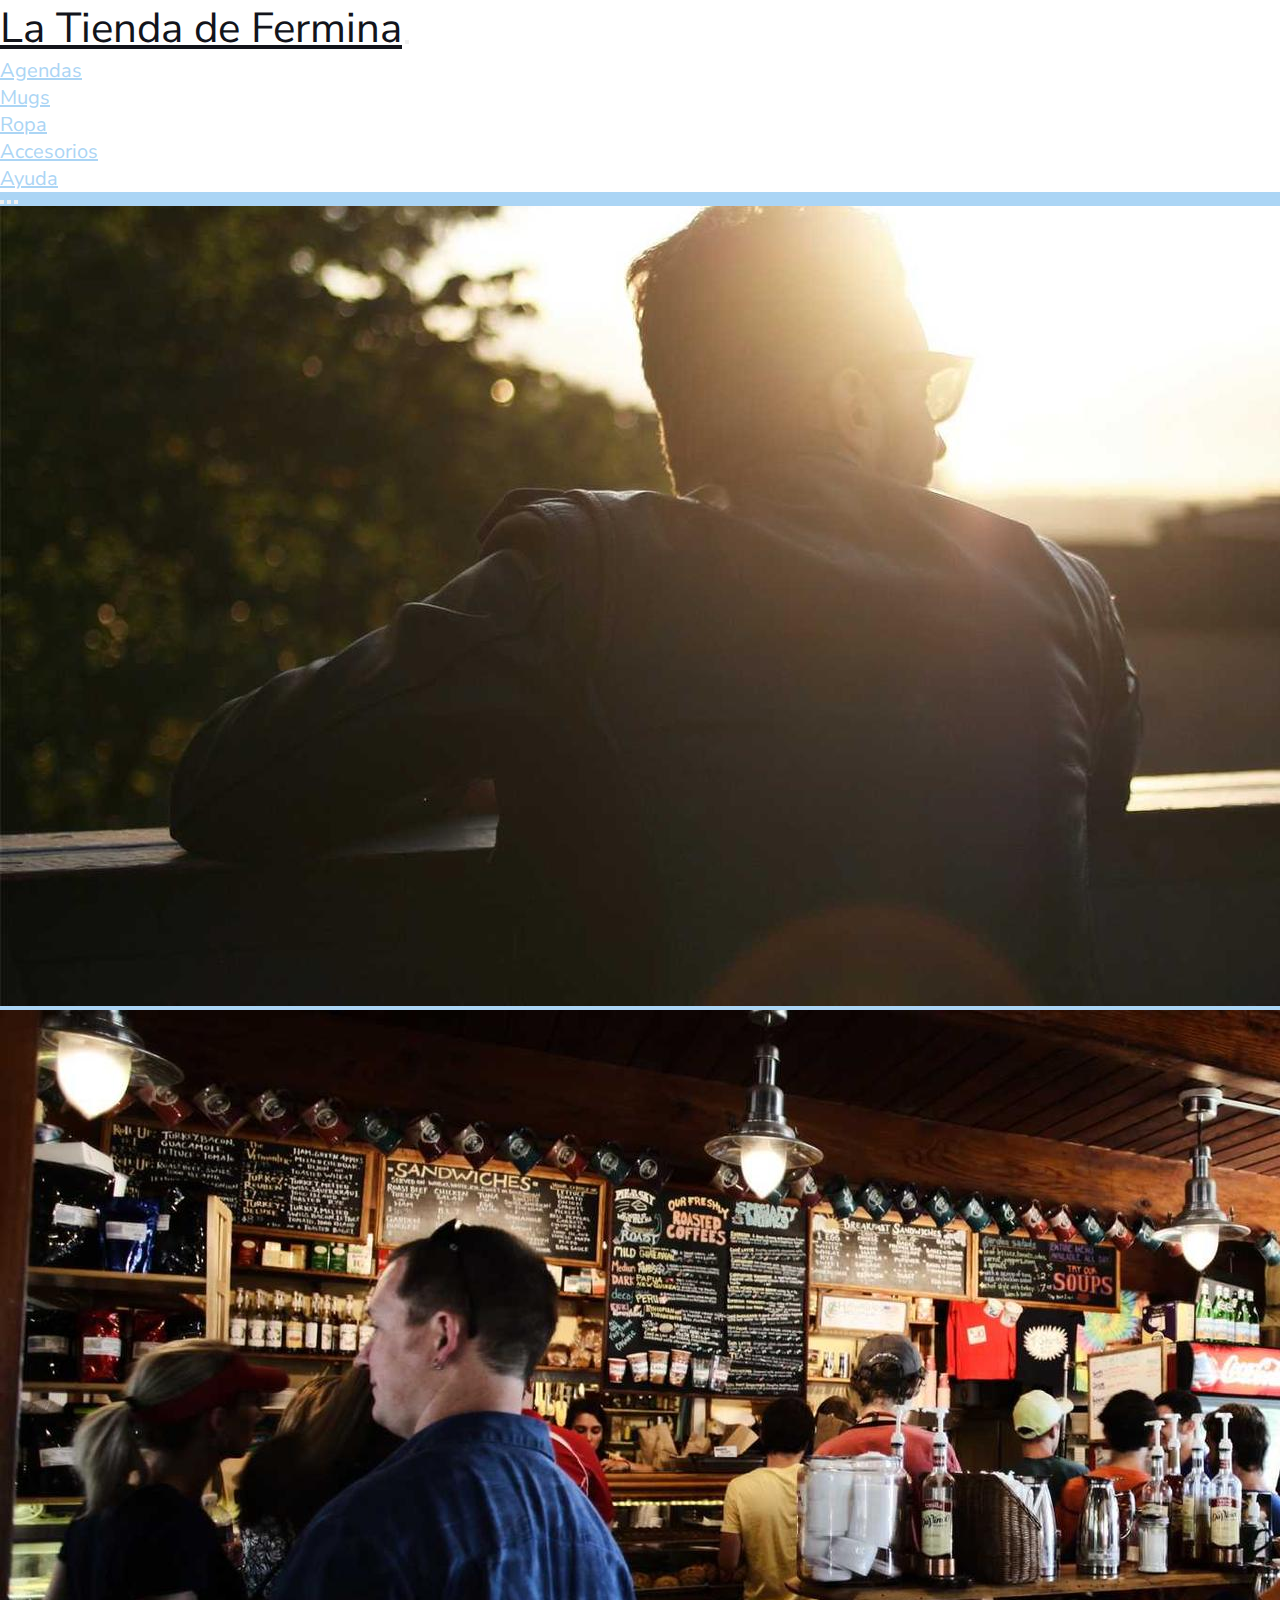
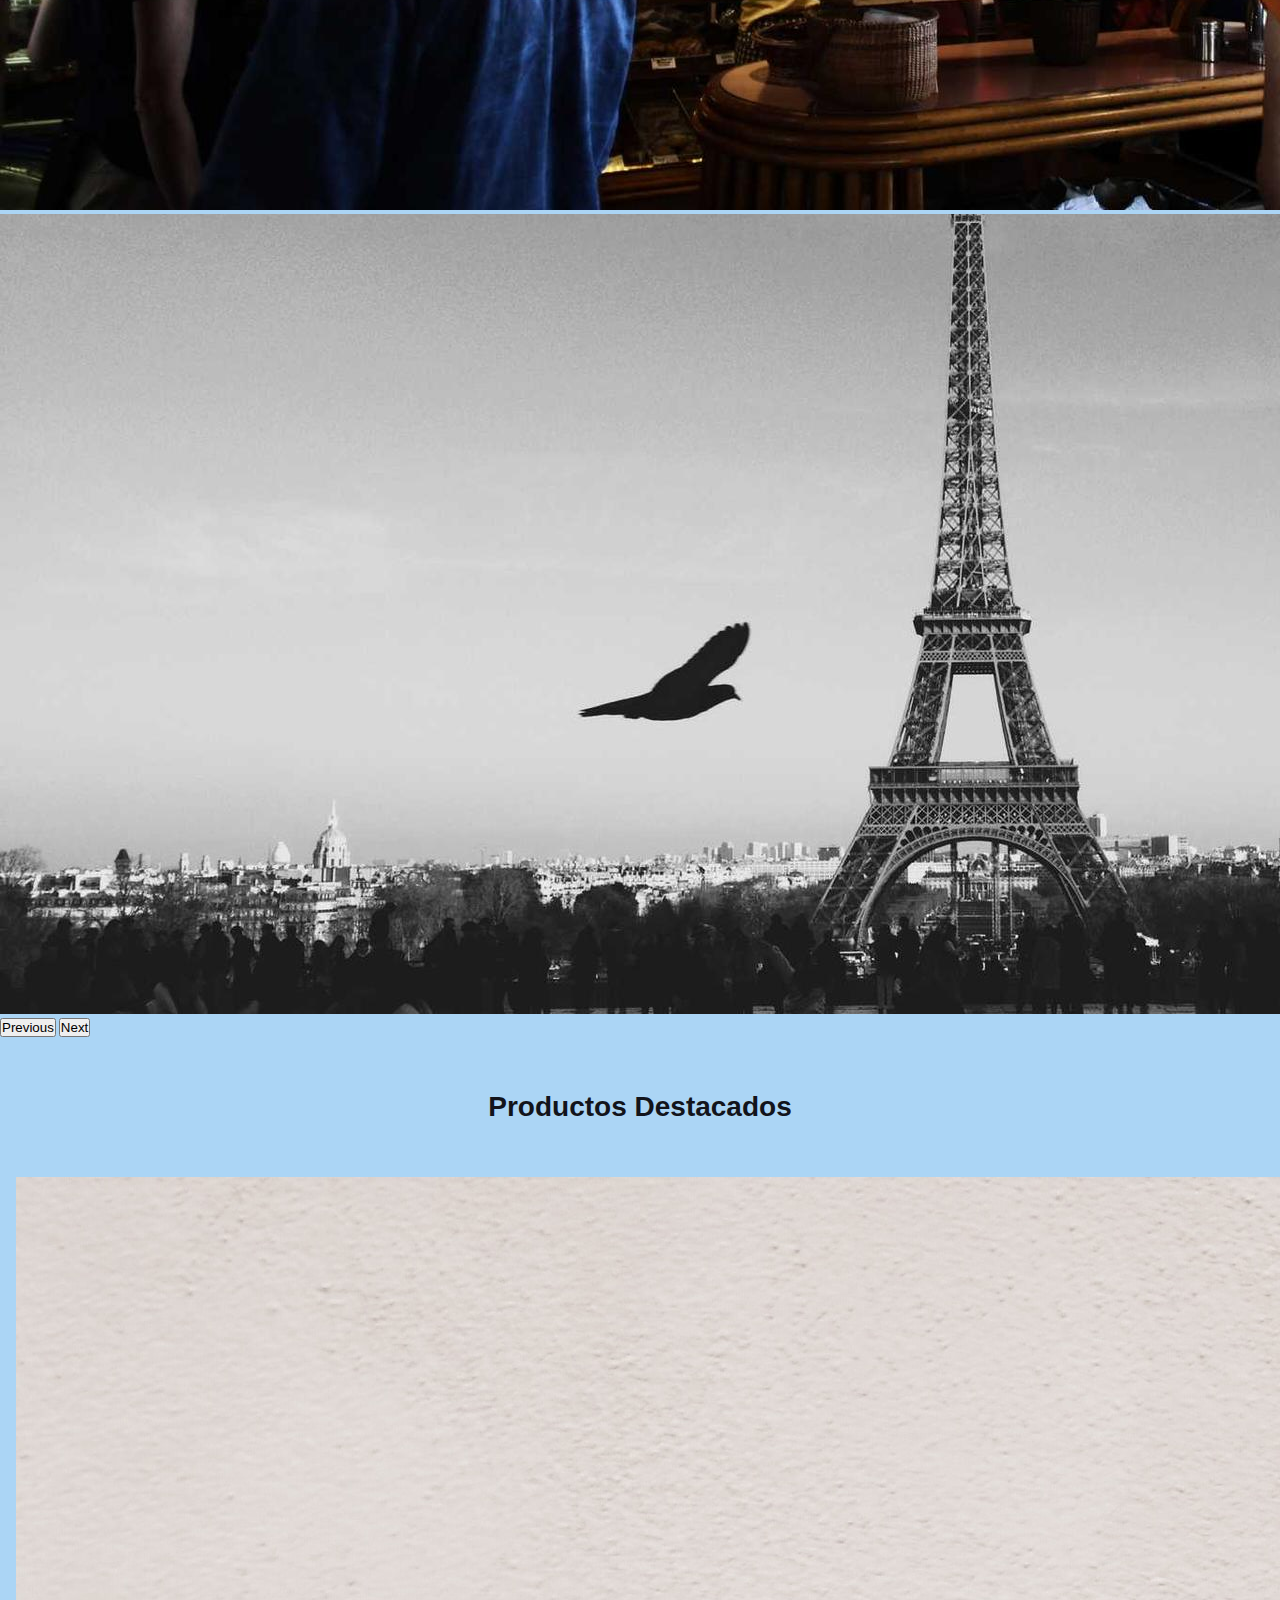
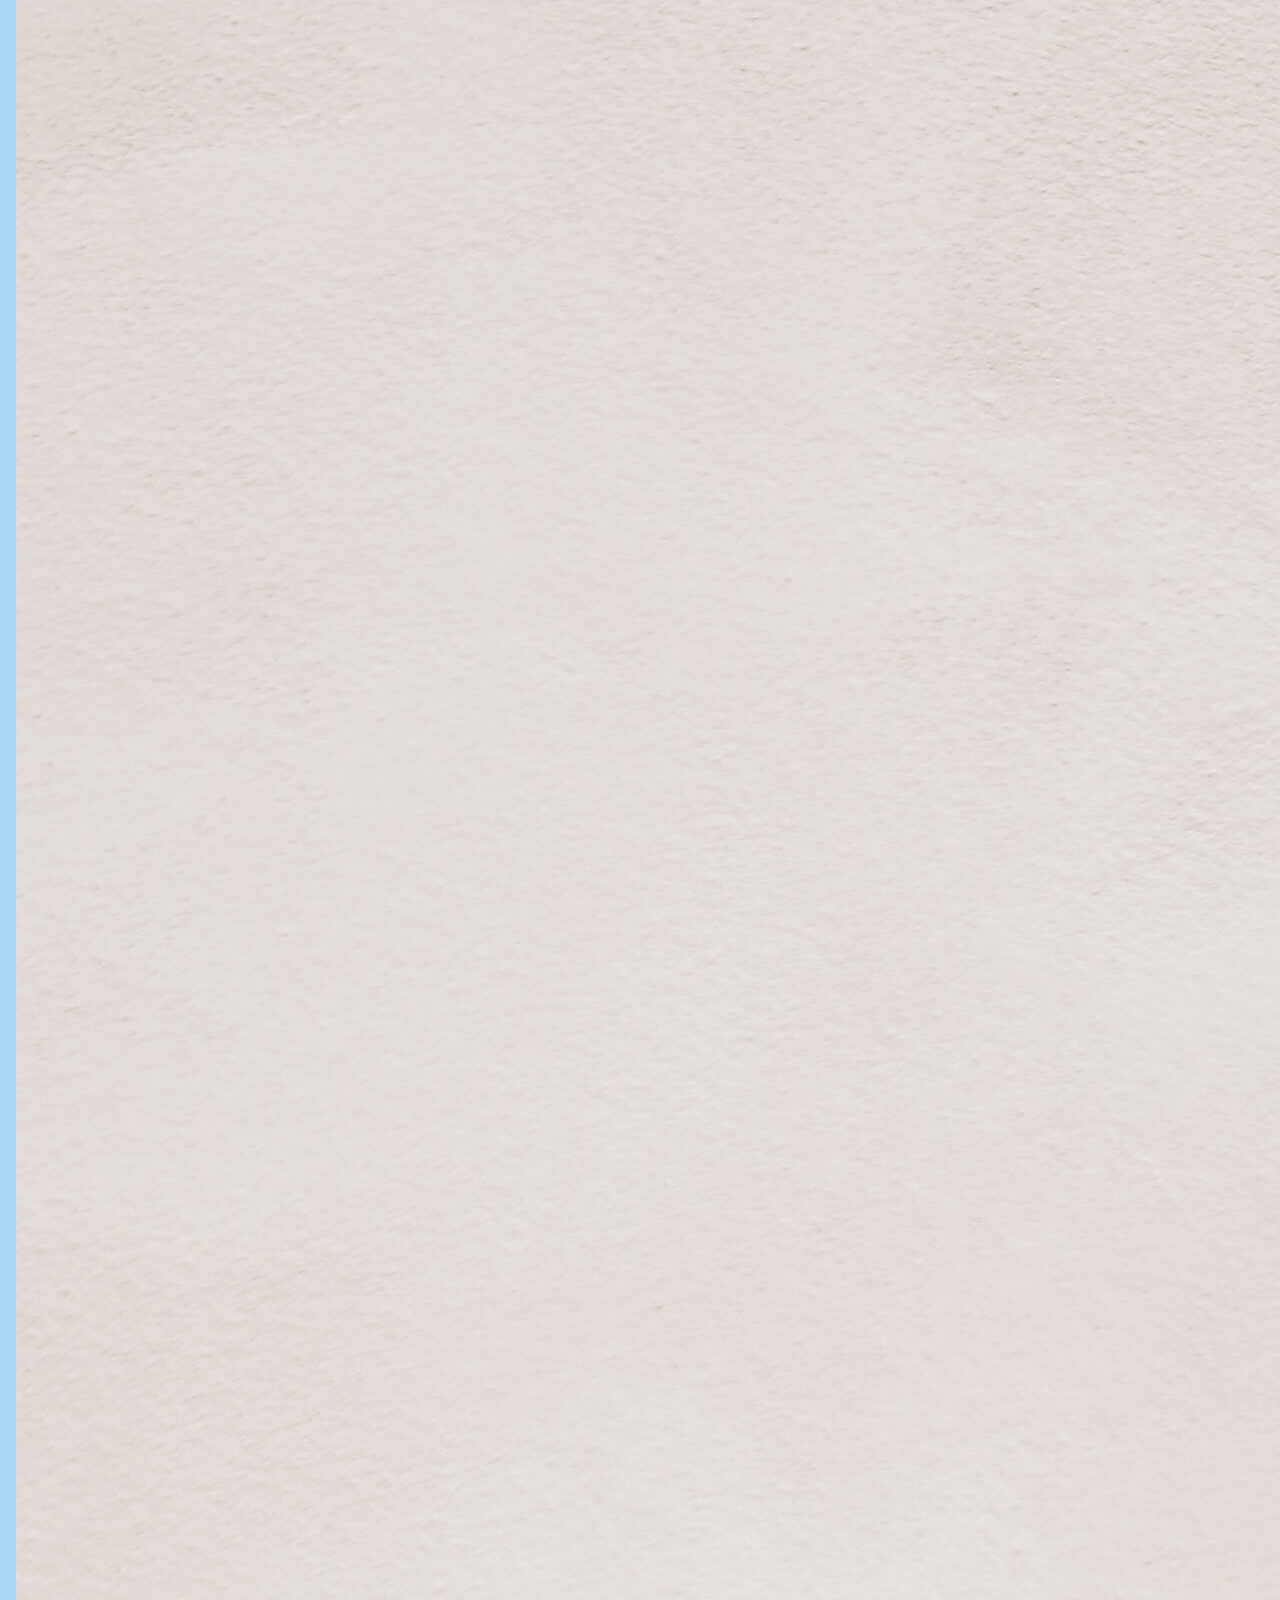
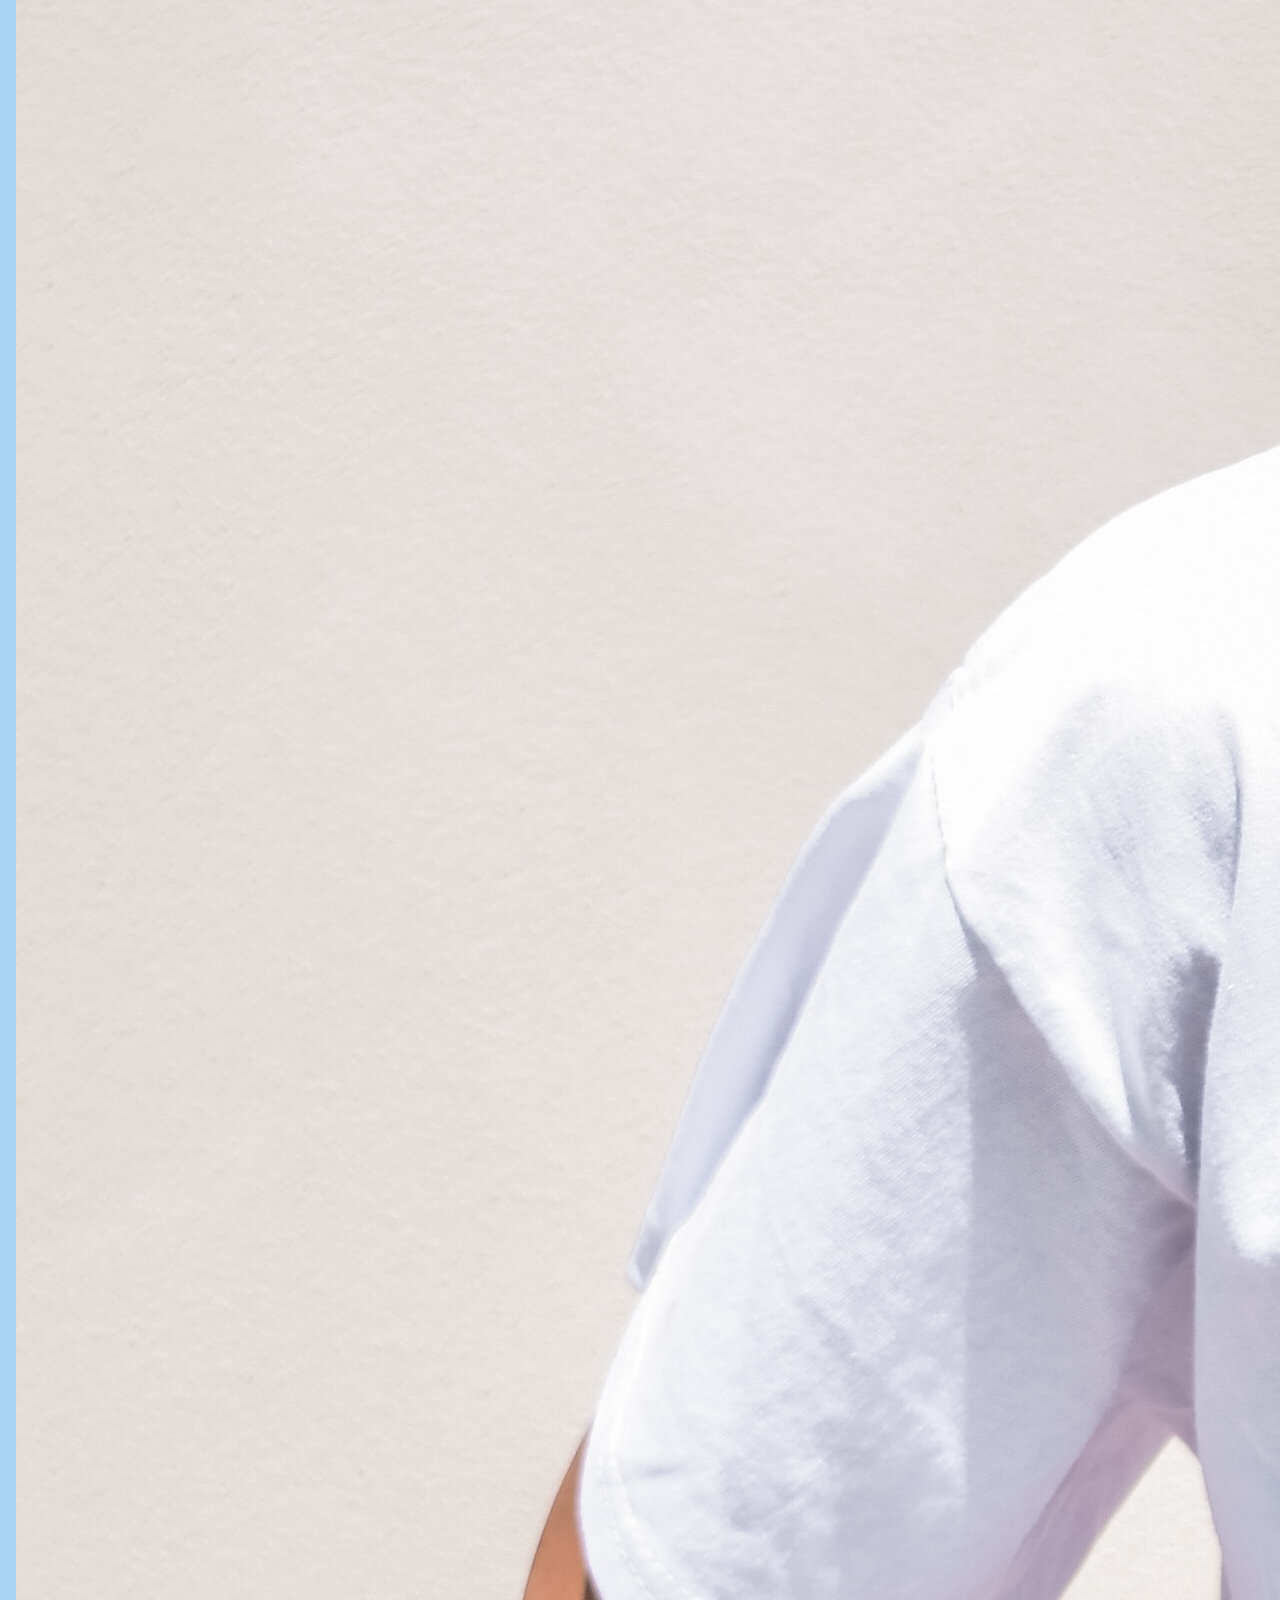
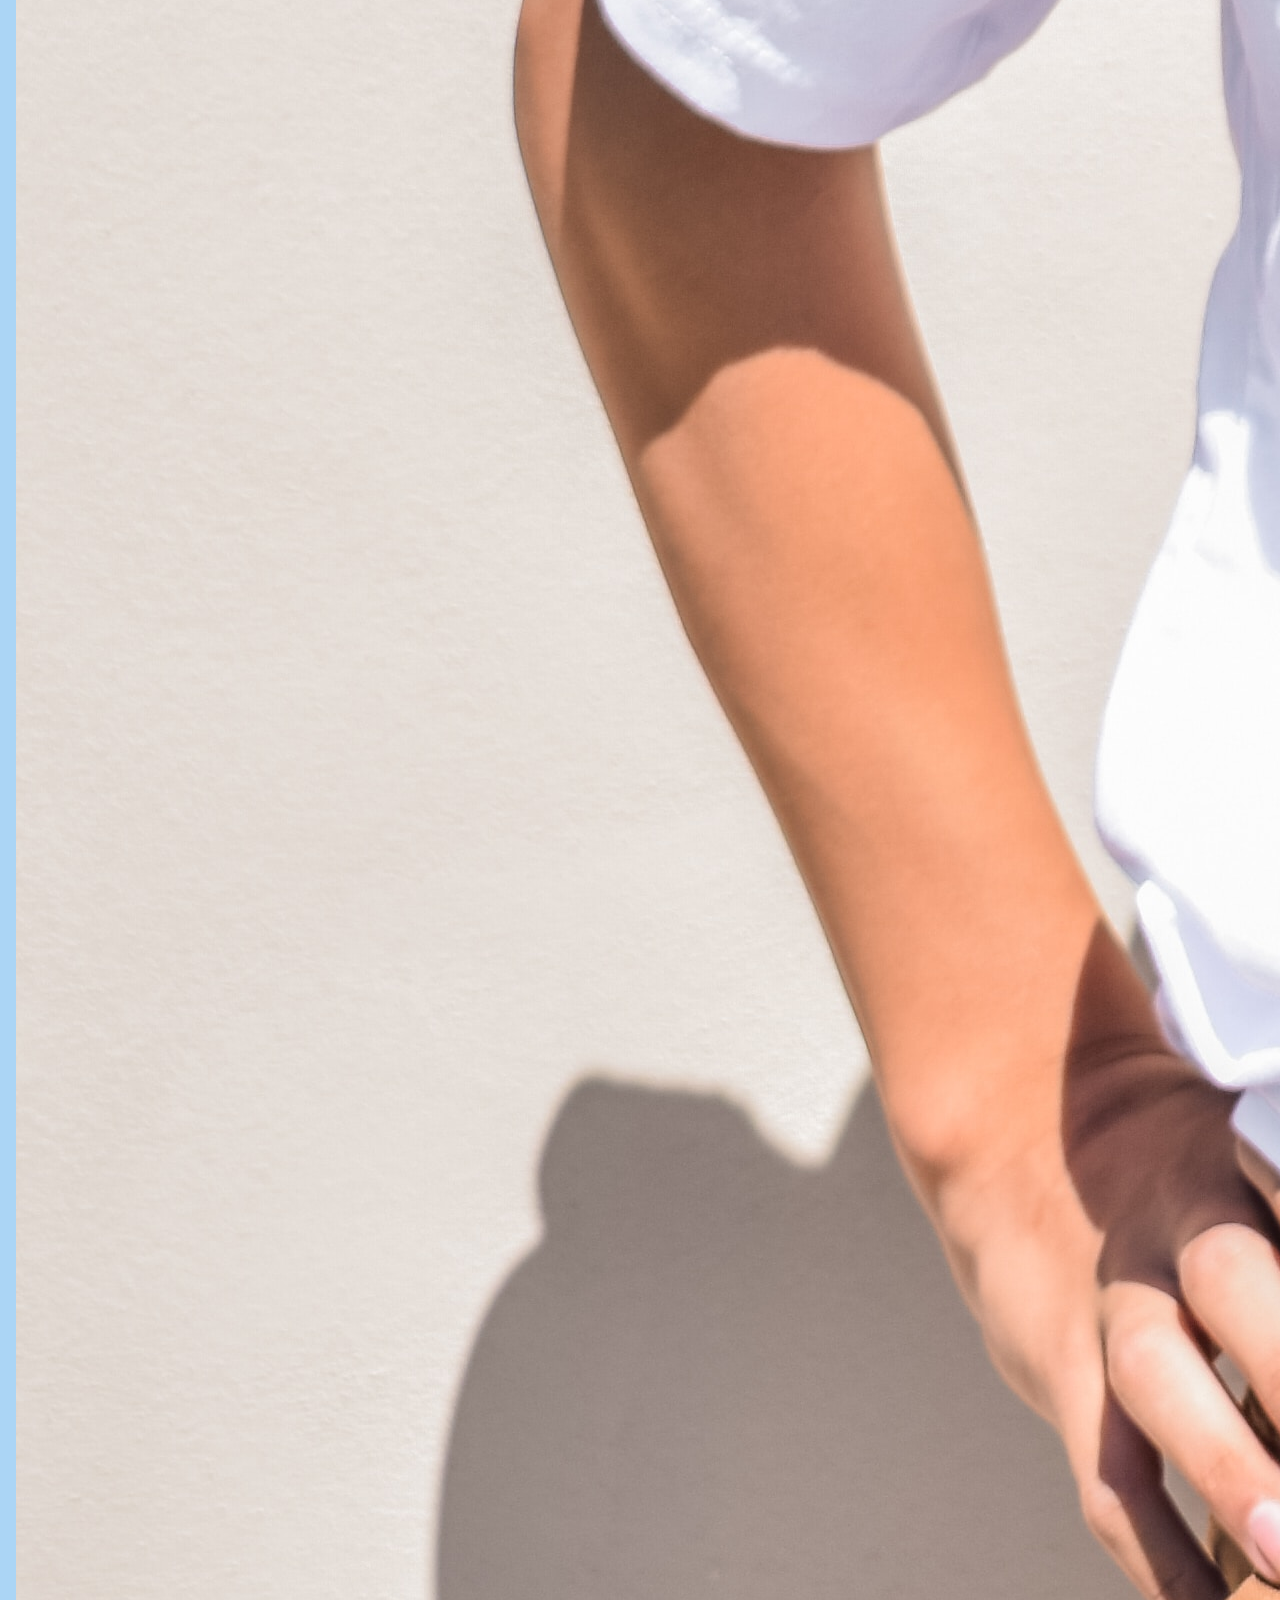
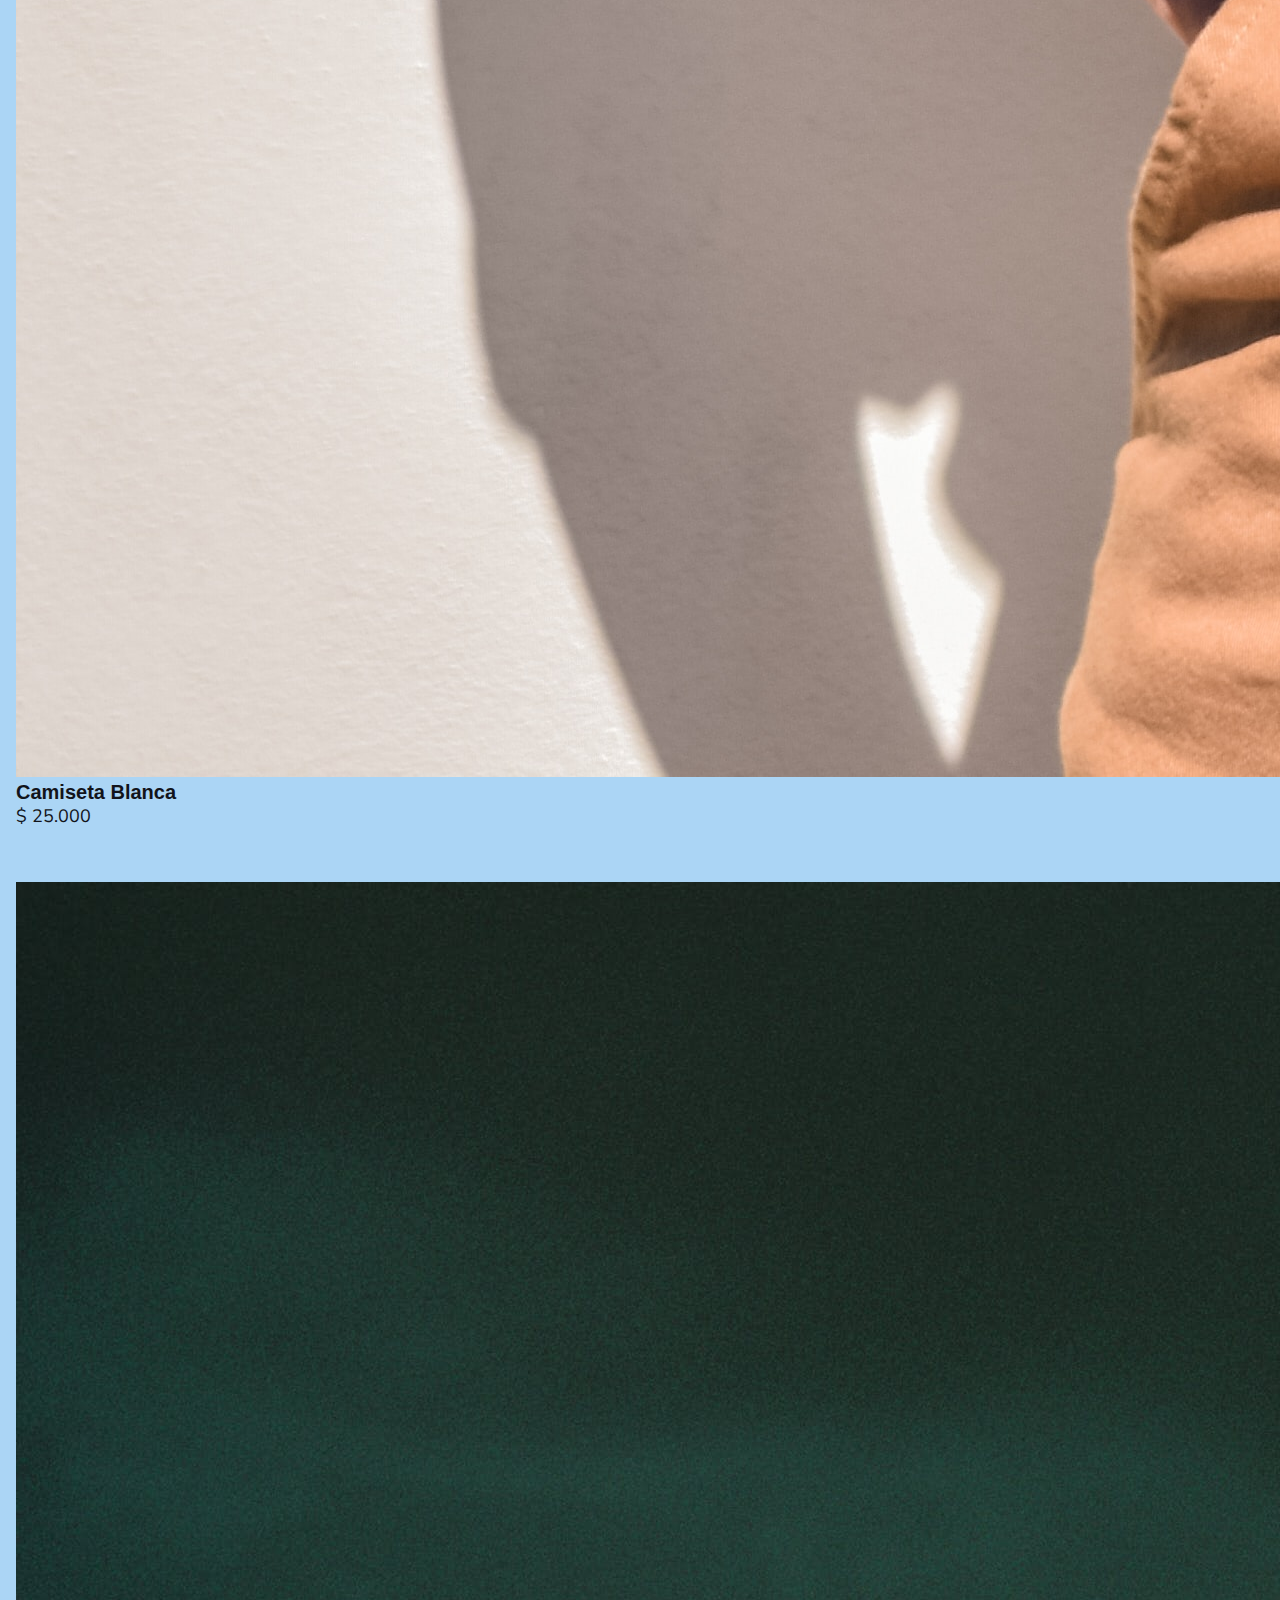
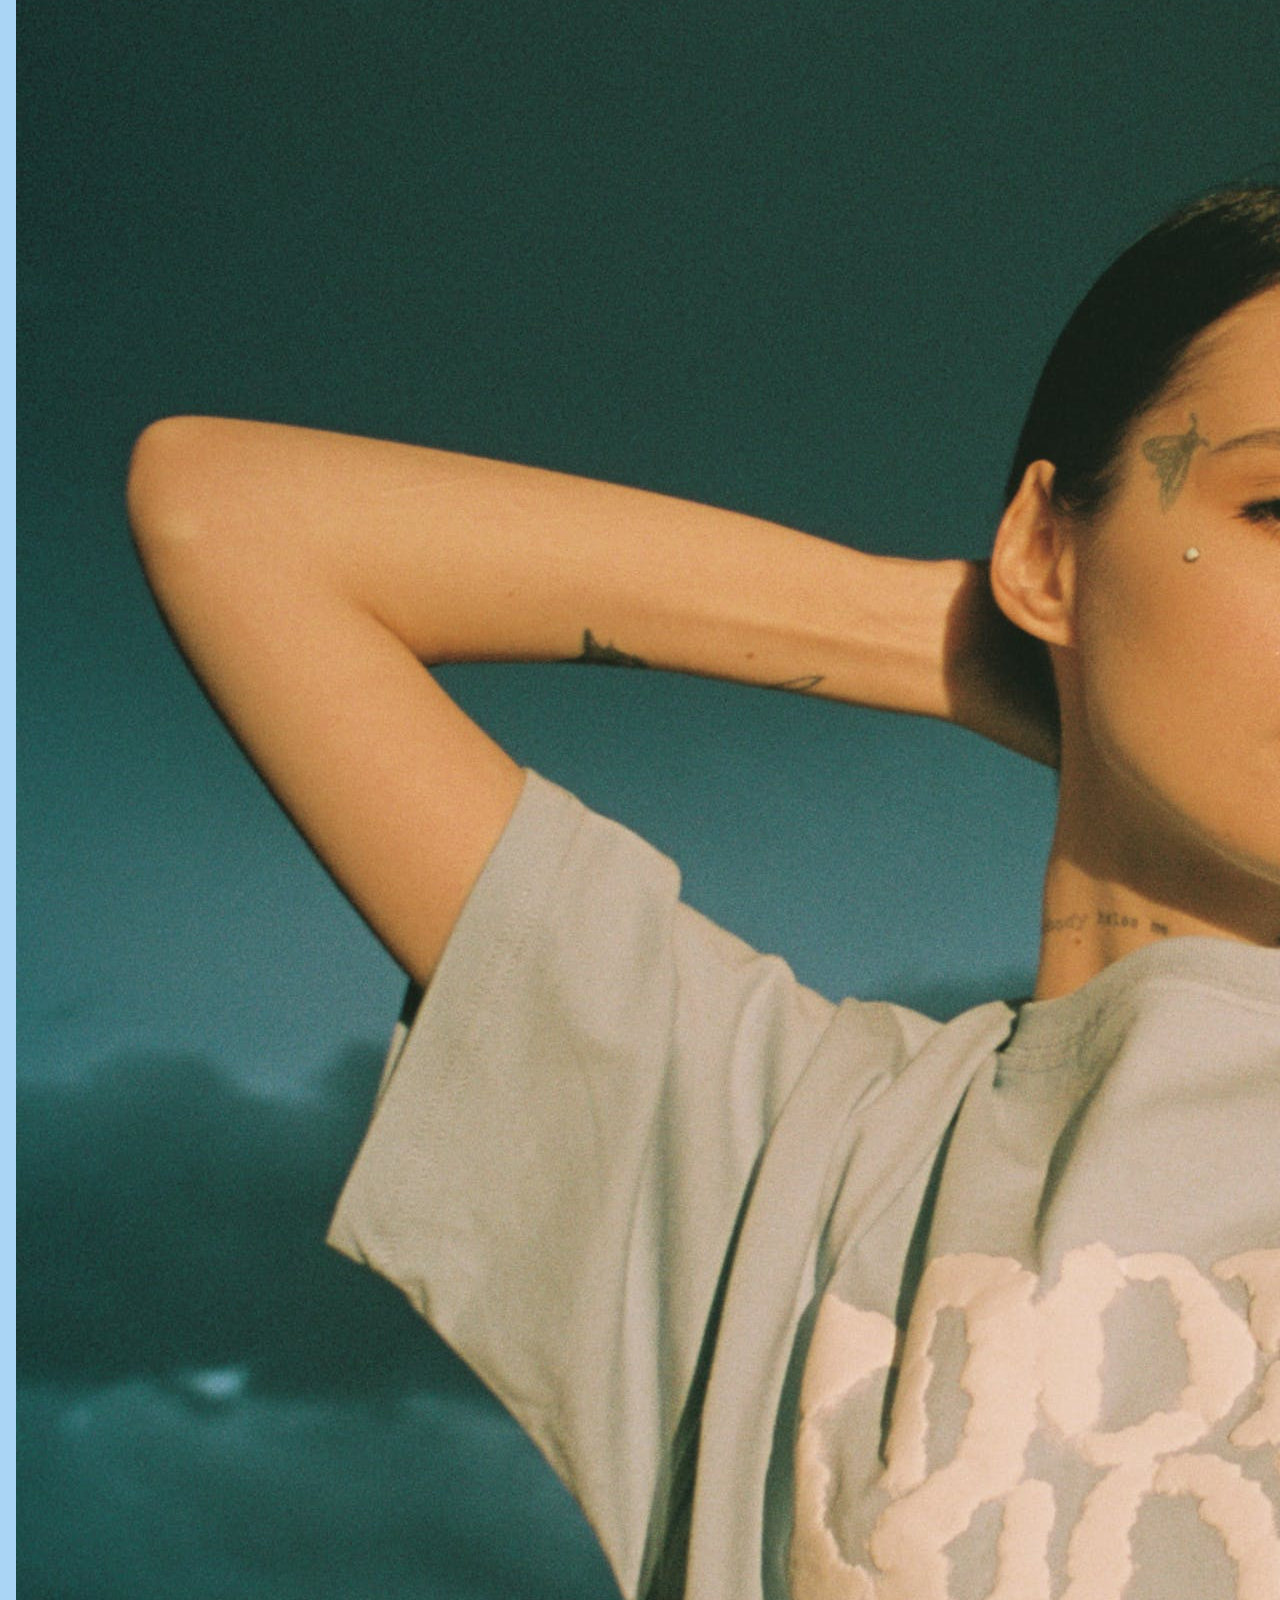
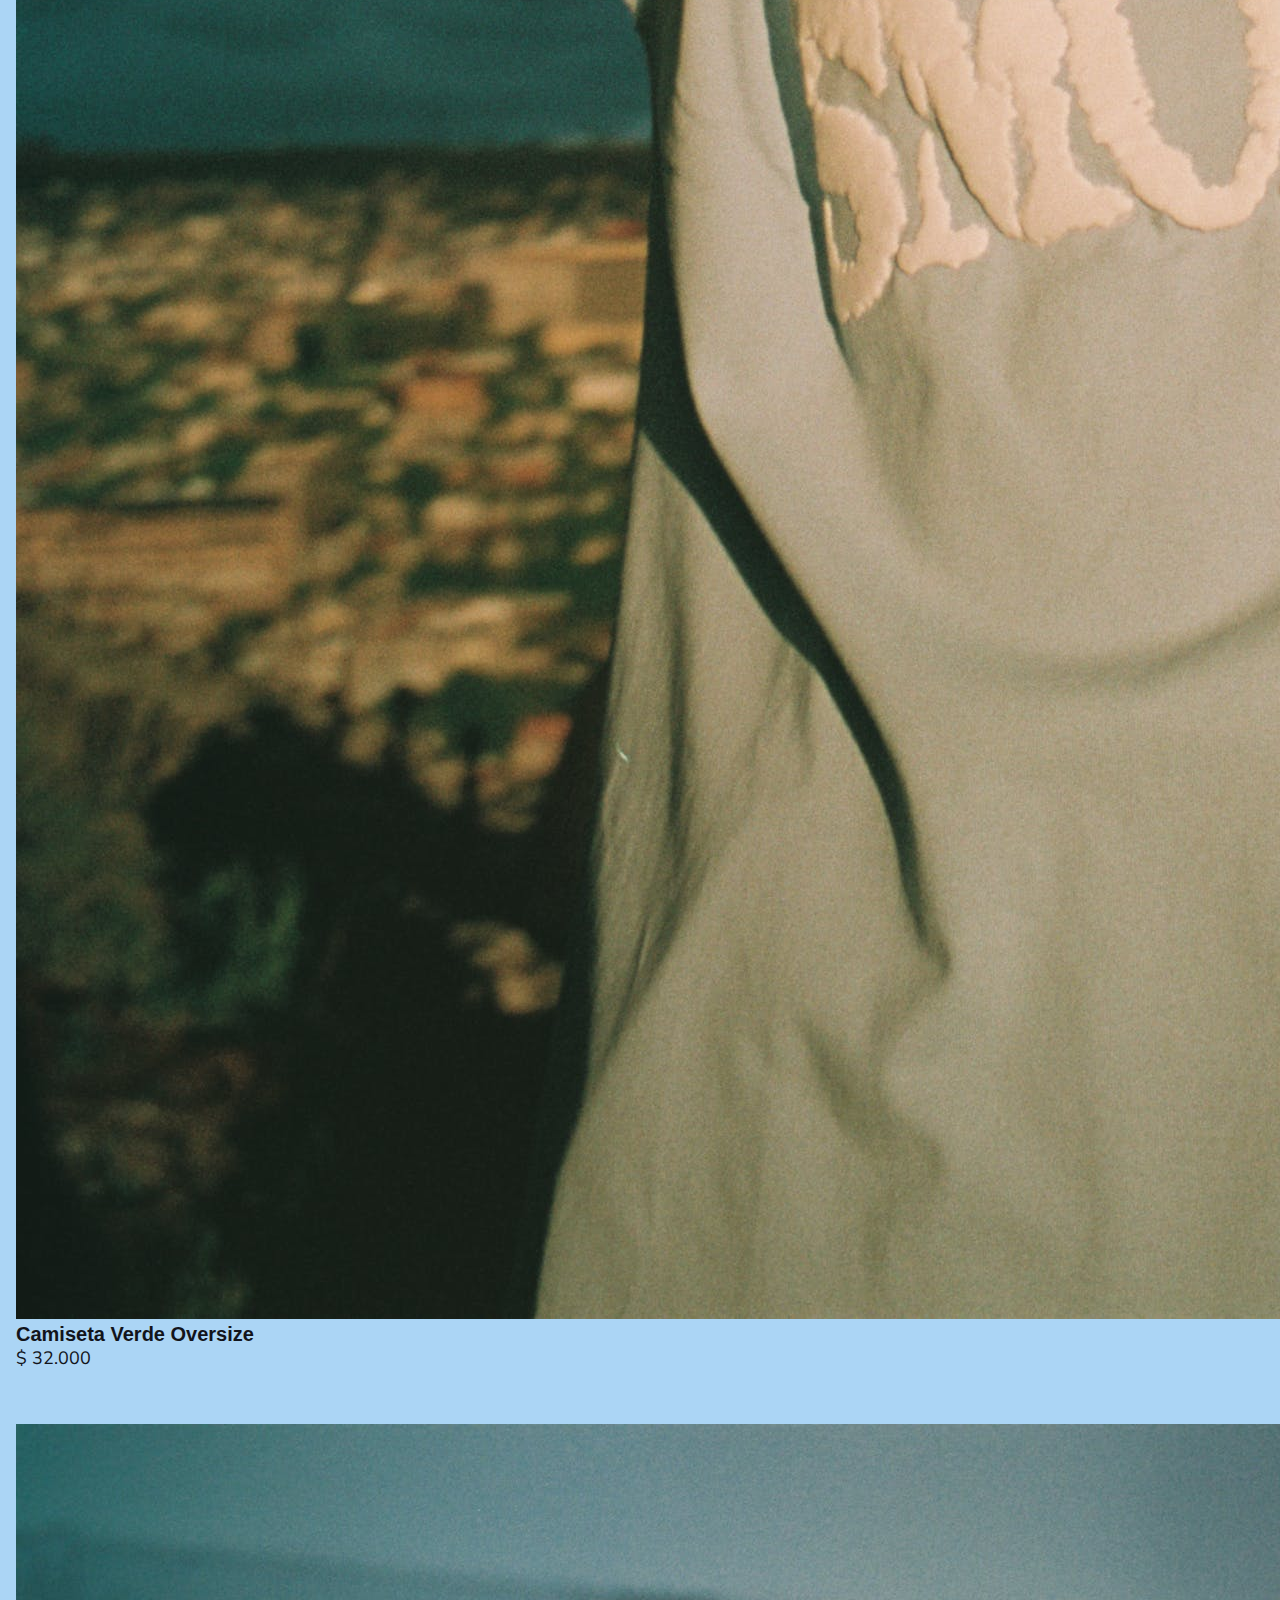
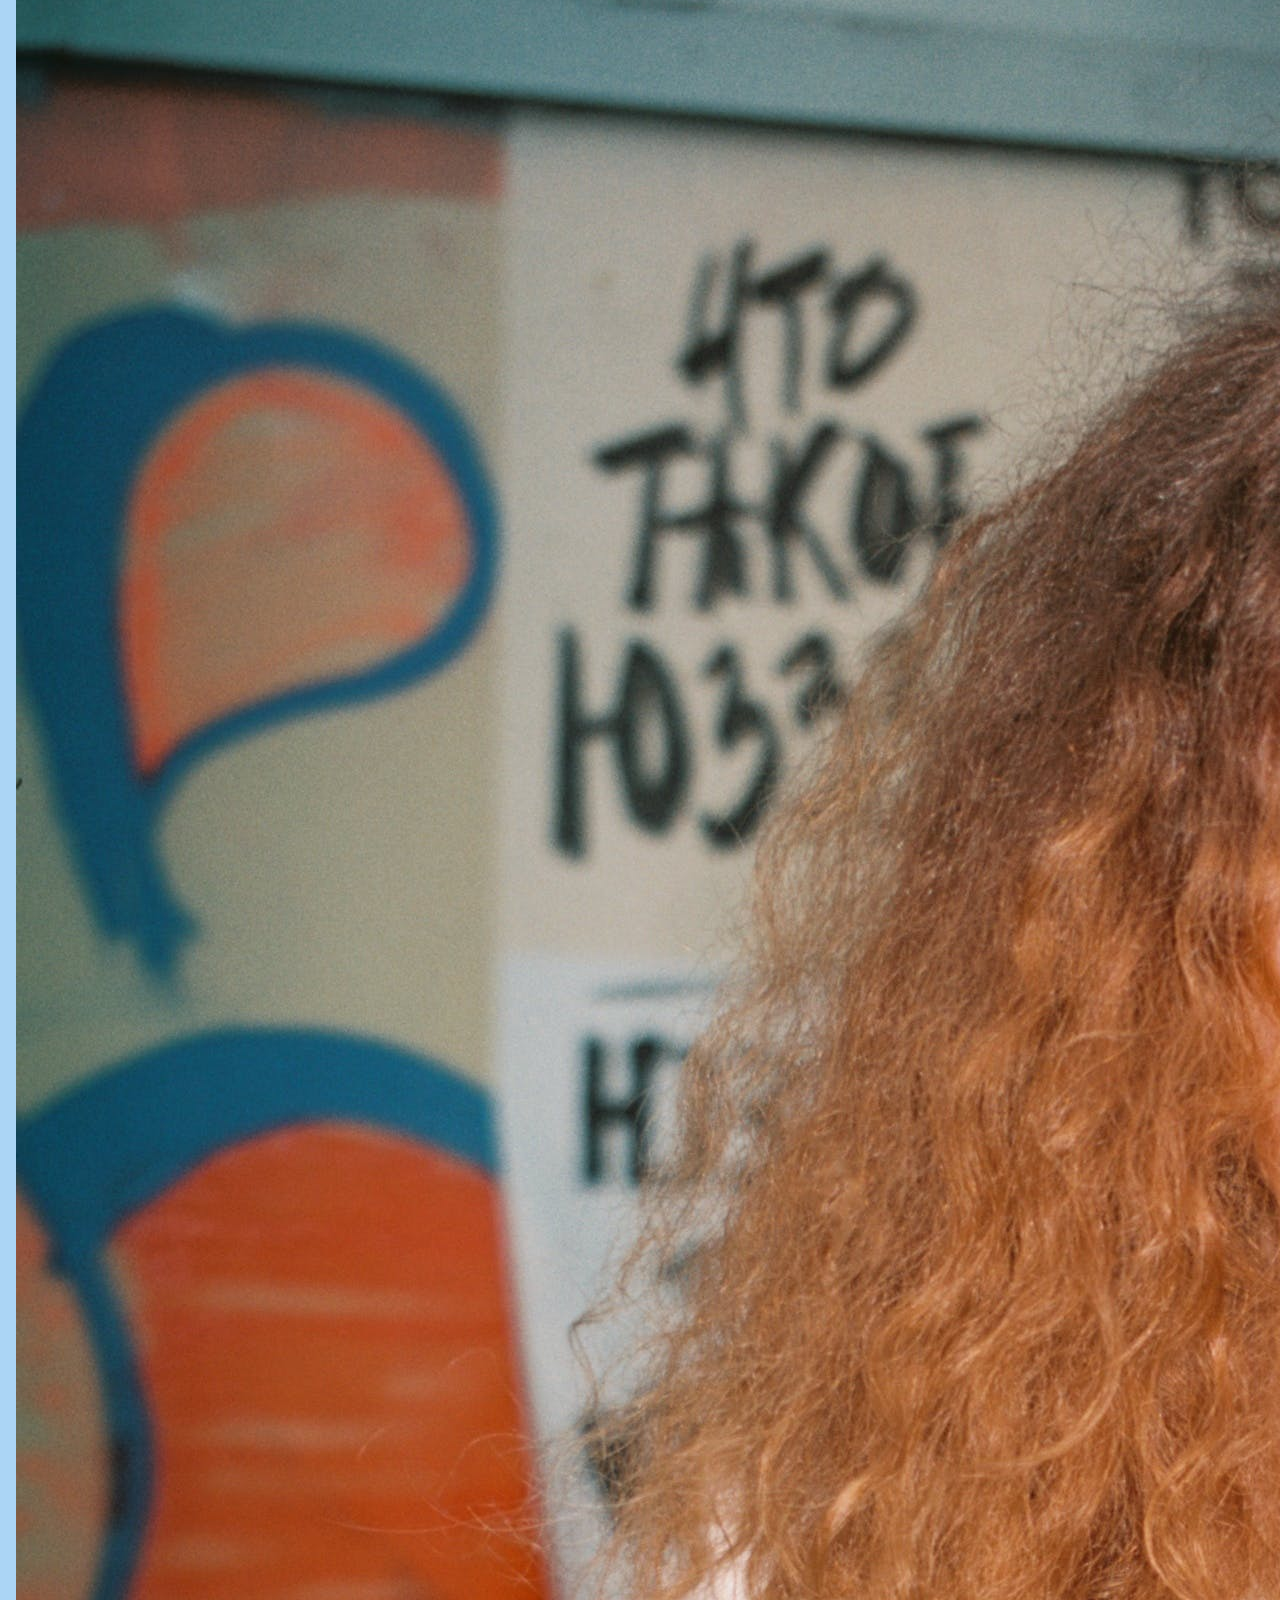
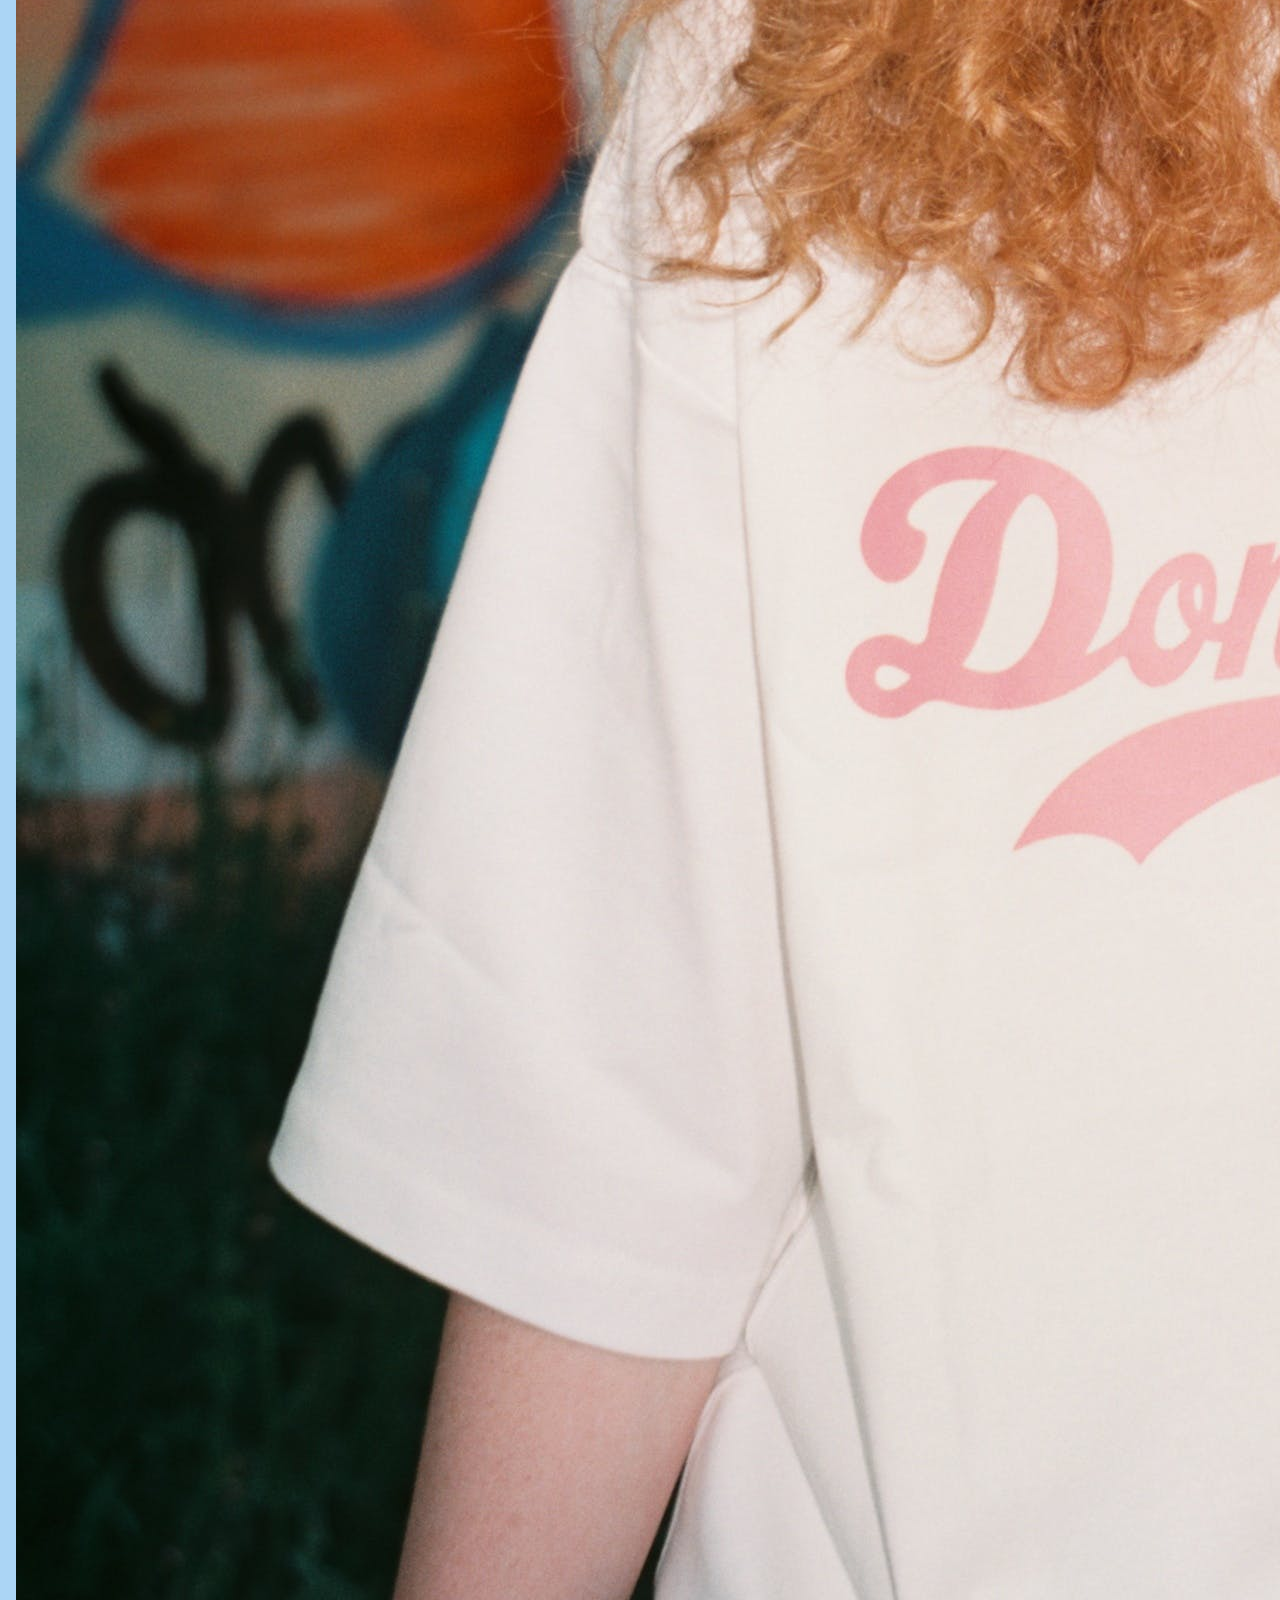
<file: index.html>
<!DOCTYPE html>
<html lang="en">
<head>
  <meta charset="UTF-8">
  <meta name="viewport" content="width=device-width, initial-scale=1.0">
  <title>La Tienda de Fermina <meta name="description" content="¡Descubre la mejor selección de ropa y accesorios que la Tienda de Fermina te ofrece! Encuentra ropa al mejor estilo de la poesía y la escritura.">
  </title>

  <!-- Bootstrap -->
  <link href="https://cdn.jsdelivr.net/npm/bootstrap@5.3.2/dist/css/bootstrap.min.css" rel="stylesheet" integrity="sha384-T3c6CoIi6uLrA9TneNEoa7RxnatzjcDSCmG1MXxSR1GAsXEV/Dwwykc2MPK8M2HN" crossorigin="anonymous">
  
  <link rel="stylesheet" href="styles/styles.css">
</head>
<body>
  <!-- Barra de Navegacion -->
  <header>
    <nav class="navbar navbar-expand-lg back-navbar">
      <div class="container-fluid navbar-position">
        <a class="navbar-brand text-navbar" href="index.html">La Tienda de Fermina</a>
        <button class="navbar-toggler" type="button" data-bs-toggle="collapse" data-bs-target="#navbarNav" aria-controls="navbarNav" aria-expanded="false" aria-label="Toggle navigation">
          <span class="navbar-toggler-icon"></span>
        </button>
        <div class="collapse navbar-collapse" id="navbarNav">
          <ul class="navbar-nav">
            <li class="nav-item">
              <a class="nav-link active text-navbar" aria-current="page" href="pages/agenda.html">Agendas</a>
            </li>
            <li class="nav-item">
              <a class="nav-link text-navbar" href="pages/mugs.html">Mugs</a>
            </li>
            <li class="nav-item">
              <a class="nav-link text-navbar" href="pages/ropa.html">Ropa</a>
            </li>
            <li class="nav-item">
              <a class="nav-link text-navbar" href="pages/accesorios.html">Accesorios</a>
            </li>
            <li class="nav-item">
              <a class="nav-link text-navbar" href="pages/ayuda.html">Ayuda</a>
            </li>
          </ul>
        </div>
      </div>
    </nav>
  </header>

  <!-- Contenido Principal -->
  <main>
    <!-- Carrusel -->
    <section>
      <div id="carouselExampleIndicators" class="carousel slide">
        <div class="carousel-indicators">
          <button type="button" data-bs-target="#carouselExampleIndicators" data-bs-slide-to="0" class="active" aria-current="true" aria-label="Slide 1"></button>
          <button type="button" data-bs-target="#carouselExampleIndicators" data-bs-slide-to="1" aria-label="Slide 2"></button>
          <button type="button" data-bs-target="#carouselExampleIndicators" data-bs-slide-to="2" aria-label="Slide 3"></button>
        </div>
        <div class="carousel-inner">
          <div class="carousel-item active">
            <img src="imagenes/carrusel1.jpg" class="d-block w-100" alt="Atardecer">
          </div>
          <div class="carousel-item">
            <img src="imagenes/carrusel2.jpg" class="d-block w-100" alt="Sitio publico con gente">
          </div>
          <div class="carousel-item">
            <img src="imagenes/carrusel3.jpg" class="d-block w-100" alt="Vista a la torre eiffel">
          </div>
        </div>
        <button class="carousel-control-prev" type="button" data-bs-target="#carouselExampleIndicators" data-bs-slide="prev">
          <span class="carousel-control-prev-icon" aria-hidden="true"></span>
          <span class="visually-hidden">Previous</span>
        </button>
        <button class="carousel-control-next" type="button" data-bs-target="#carouselExampleIndicators" data-bs-slide="next">
          <span class="carousel-control-next-icon" aria-hidden="true"></span>
          <span class="visually-hidden">Next</span>
        </button>
      </div>
    </section>
  </main>

  <!-- Productos destacados -->
  <section>
    <h1 class="productTitle">Productos Destacados</h1>
    <div class="container-fluid text-center">
      <div class="row">
        <div class="col-auto col-sm-6 col-md-6 col-lg-3 col-xl-3 col-xxl-3">
          <div class="card">
            <img src="imagenes/camiseta1.jpg" class="card-img-top" alt="Camiseta Blanca">
            <div class="card-body">
              <h3 class="card-title title-product">Camiseta Blanca</h3>
              <p class="card-text parragraph">$ 25.000</p>
            </div>
          </div>
        </div>
        <div class="col-auto col-sm-6 col-md-6 col-lg-3 col-xl-3 col-xxl-3">
          <div class="card">
            <img src="imagenes/camiseta5.jpg" class="card-img-top" alt="Camiseta Verde Oversize">
            <div class="card-body">
              <h3 class="card-title title-product">Camiseta Verde Oversize</h3>
              <p class="card-text parragraph">$ 32.000</p>
            </div>
          </div>
        </div>
        <div class="col-auto col-sm-6 col-md-6 col-lg-3 col-xl-3 col-xxl-3">
          <div class="card">
            <img src="imagenes/camiseta8.jpg" class="card-img-top" alt="Camiseta Blanca Oversize">
            <div class="card-body">
              <h3 class="card-title title-product">Camiseta Blanca Oversize</h3>
              <p class="card-text parragraph">$ 32.000</p>
            </div>
          </div>
        </div>
        <div class="col-auto col-sm-6 col-md-6 col-lg-3 col-xl-3 col-xxl-3">
          <div class="card">
            <img src="imagenes/camiseta4.jpg" class="card-img-top" alt="Camiseta Gris">
            <div class="card-body">
              <h3 class="card-title title-product">Camiseta Gris</h3>
              <p class="card-text parragraph">$ 25.000</p>
            </div>
          </div>
        </div>
      </div>
    </div>
  </section>

  <!-- pie de pagina -->
  <footer>
    <h2 class="footer-title">Contactanos</h2>

    <div class="footerBox">
      <p>2023 La Tienda de Fermina</p>

      <div class="footerIcons">
        <a href="https://www.instagram.com/" target="_blank"><img class="icon" src="./imagenes/instagram.svg" alt="instagram"></a>
        <a href="https://www.facebook.com/" target="_blank"><img class="icon" src="./imagenes/facebook.svg" alt="facebook"></a>
        <a href="https://www.whatsapp.com/?lang=es_LA" target="_blank"><img class="icon" src="./imagenes/whatsapp.svg" alt="whatsapp"></a>
      </div>
    </div>
  </footer>

  <!-- Bootstrap -->
  <script src="https://cdn.jsdelivr.net/npm/bootstrap@5.3.3/dist/js/bootstrap.bundle.min.js" integrity="sha384-YvpcrYf0tY3lHB60NNkmXc5s9fDVZLESaAA55NDzOxhy9GkcIdslK1eN7N6jIeHz" crossorigin="anonymous"></script>
    
</body>
</html>
</file>
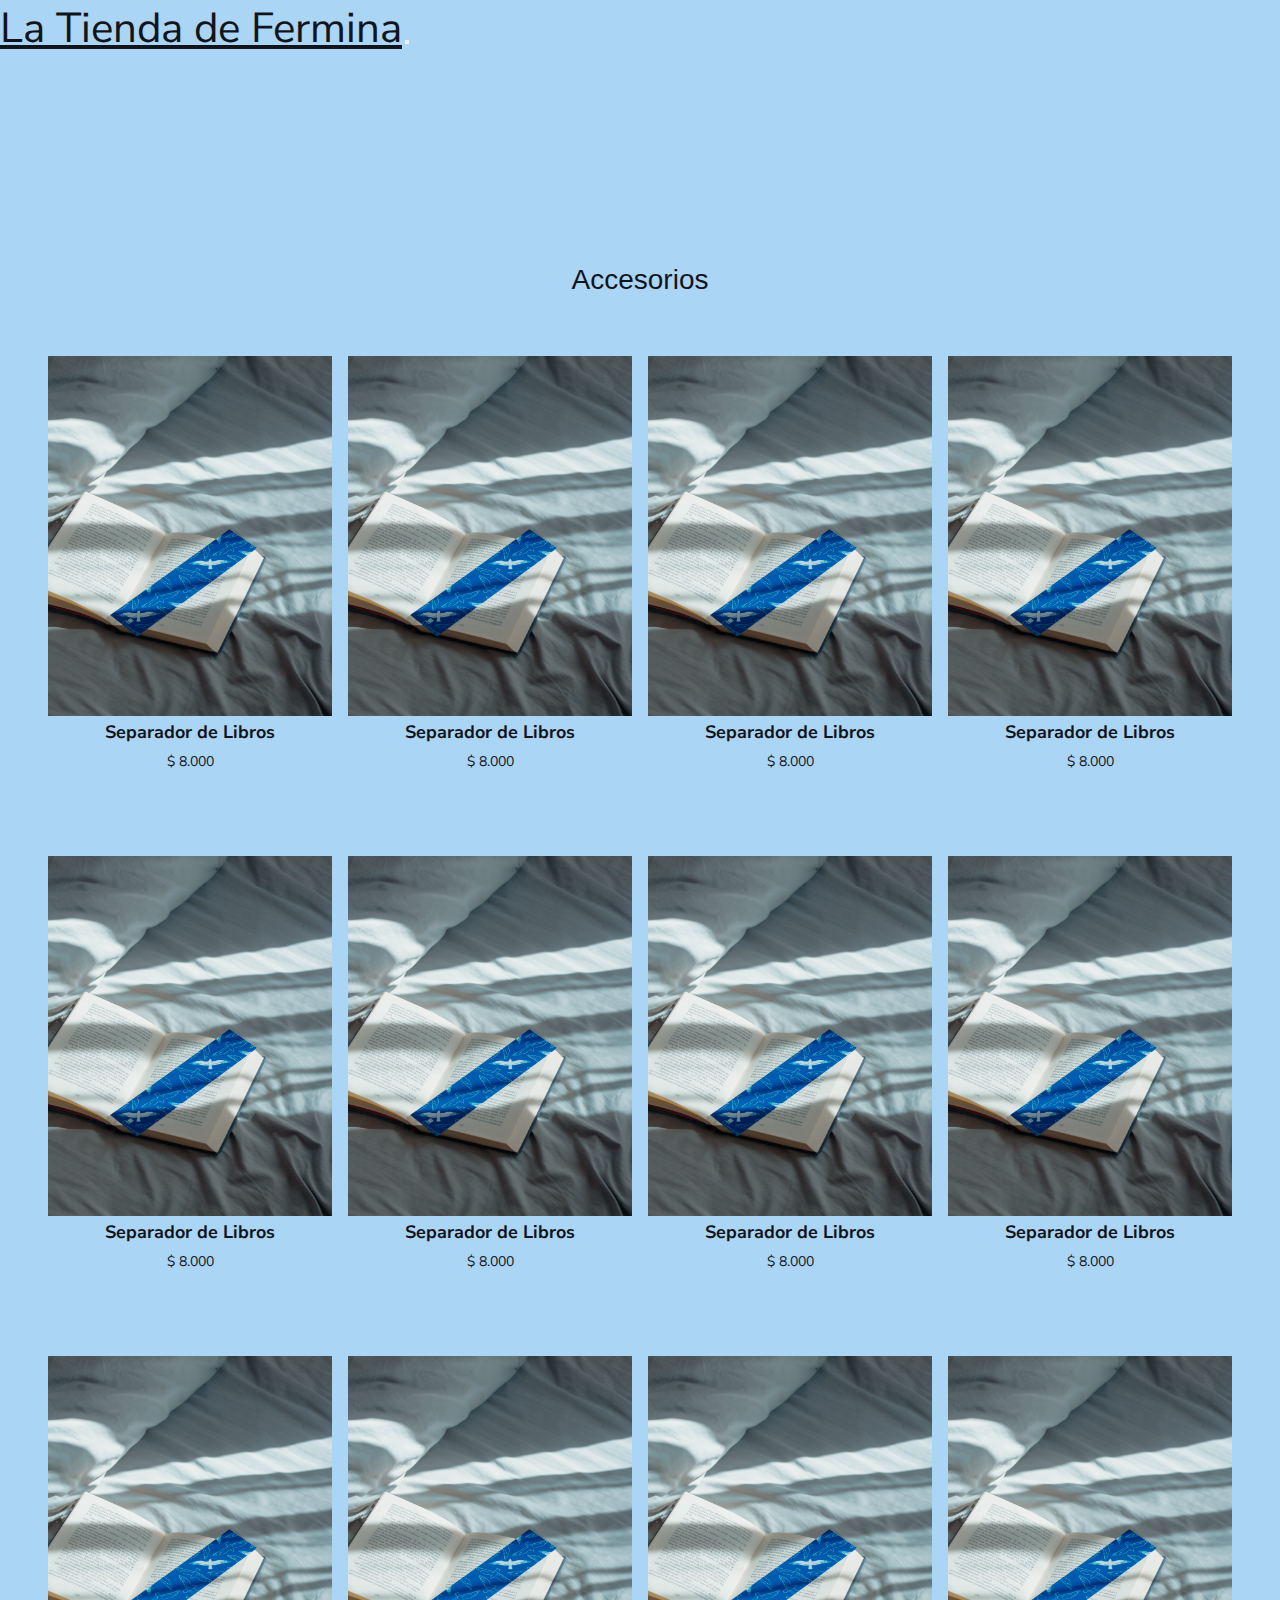
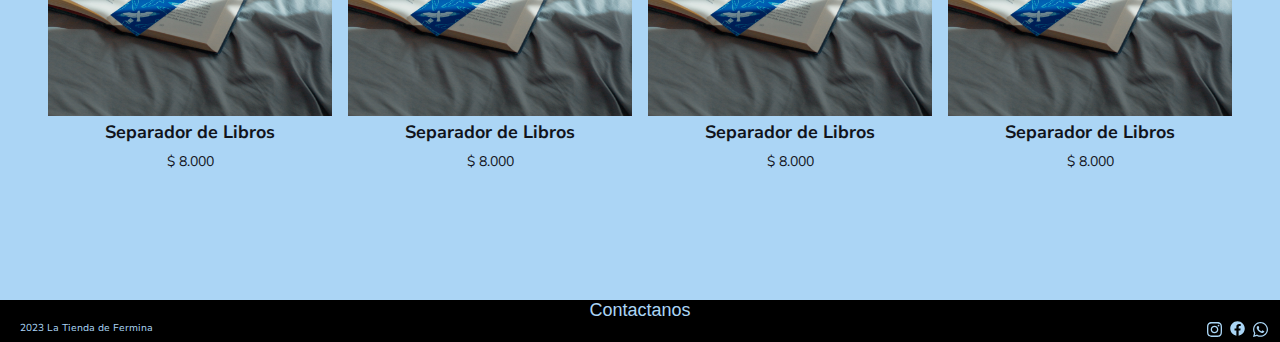
<file: pages/accesorios.html>
<!DOCTYPE html>
<html lang="en">
<head>
  <meta charset="UTF-8">
  <meta name="viewport" content="width=ç, initial-scale=1.0">
  <title>Accesorios|La Tienda de Fermina<meta name="description" content="Explora nuestra colección de accesorios. Encuentra una amplia variedad de separadores de libros, sticky notes, lapiceros y más, inspirados en la escritura y la poesía.">
  </title>

  <!-- Boostrap -->
  <link href="https://cdn.jsdelivr.net/npm/bootstrap@5.3.2/dist/css/bootstrap.min.css" rel="stylesheet" integrity="sha384-T3c6CoIi6uLrA9TneNEoa7RxnatzjcDSCmG1MXxSR1GAsXEV/Dwwykc2MPK8M2HN" crossorigin="anonymous">
  
  <link rel="stylesheet" href="../styles/styles.css">
</head>
<body>
  <!-- Barra de Navegacion -->
  <header>
    <nav class="navbar navbar-expand-lg bg-body-tertiary" data-bs-theme="dark">
      <div class="container-fluid">
        <a class="navbar-brand" href="../index.html">La Tienda de Fermina</a>
        <button class="navbar-toggler" type="button" data-bs-toggle="collapse" data-bs-target="#navbarNav" aria-controls="navbarNav" aria-expanded="false" aria-label="Toggle navigation">
          <span class="navbar-toggler-icon"></span>
        </button>
        <div class="collapse navbar-collapse" id="navbarNav">
          <ul class="navbar-nav">
            <li class="nav-item">
              <a class="nav-link active" aria-current="page" href="agenda.html">Agendas</a>
            </li>
            <li class="nav-item">
              <a class="nav-link" href="mugs.html">Mugs</a>
            </li>
            <li class="nav-item">
              <a class="nav-link" href="ropa.html">Ropa</a>
            </li>
            <li class="nav-item">
              <a class="nav-link" href="accesorios.html">Accesorios</a>
            </li>
            <li class="nav-item">
              <a class="nav-link" href="ayuda.html">Ayuda</a>
            </li>
          </ul>
        </div>
      </div>
    </nav>
  </header>
    
  <!-- contenido principal -->
  <main>
  <h1 class="title">Accesorios</h1>
    <section class="productItems">
      <!-- Accesorios -->
      <div class="product1">
        <img src="../imagenes/separador1.jpg" alt="Separador de Libros">
        <h2>Separador de Libros</h2>
        <p>$ 8.000</p>
      </div>
      <div class="product2">
        <img src="../imagenes/separador1.jpg" alt="Separador de Libros">
        <h2>Separador de Libros</h2>
        <p>$ 8.000</p>
      </div>
      <div class="product3">
        <img src="../imagenes/separador1.jpg" alt="Separador de Libros">
        <h2>Separador de Libros</h2>
        <p>$ 8.000</p>
      </div>
      <div class="product4">
        <img src="../imagenes/separador1.jpg" alt="Separador de Libros">
        <h2>Separador de Libros</h2>
        <p>$ 8.000</p>
      </div>
      <div class="product5">
        <img src="../imagenes/separador1.jpg" alt="Separador de Libros">
        <h2>Separador de Libros</h2>
        <p>$ 8.000</p>
      </div>
      <div class="product6">
        <img src="../imagenes/separador1.jpg" alt="Separador de Libros">
        <h2>Separador de Libros</h2>
        <p>$ 8.000</p>
      </div>
      <div class="product7">
        <img src="../imagenes/separador1.jpg" alt="Separador de Libros">
        <h2>Separador de Libros</h2>
        <p>$ 8.000</p>
      </div>
      <div class="product8">
        <img src="../imagenes/separador1.jpg" alt="Separador de Libros">
        <h2>Separador de Libros</h2>
        <p>$ 8.000</p>
      </div>
      <div class="product9">
        <img src="../imagenes/separador1.jpg" alt="Separador de Libros">
        <h2>Separador de Libros</h2>
        <p>$ 8.000</p>
      </div>
      <div class="product10">
        <img src="../imagenes/separador1.jpg" alt="Separador de Libros">
        <h2>Separador de Libros</h2>
        <p>$ 8.000</p>
      </div>
      <div class="product11">
        <img src="../imagenes/separador1.jpg" alt="Separador de Libros">
        <h2>Separador de Libros</h2>
        <p>$ 8.000</p>
      </div>
      <div class="product12">
        <img src="../imagenes/separador1.jpg" alt="Separador de Libros">
        <h2>Separador de Libros</h2>
        <p>$ 8.000</p>
      </div>
    </section>
  </main>

  <!-- pie de pagina -->
  <footer>
    <h3 class="footer-title">Contactanos</h3>

    <div class="footerBox">
      <p>2023 La Tienda de Fermina</p>

      <div class="footerIcons">
        <a href="https://www.instagram.com/" target="_blank"><img class="icon" src="../imagenes/instagram.svg" alt="instagram"></a>
        <a href="https://www.facebook.com/" target="_blank"><img class="icon"  src="../imagenes/facebook.svg" alt="facebook"></a>
        <a href="https://www.whatsapp.com/?lang=es_LA" target="_blank"><img class="icon"  src="../imagenes/whatsapp.svg" alt="whatsapp"></a>
      </div>
    </div>
  </footer>

  <!-- Bootstrap -->
  <script src="https://cdn.jsdelivr.net/npm/bootstrap@5.3.3/dist/js/bootstrap.bundle.min.js" integrity="sha384-YvpcrYf0tY3lHB60NNkmXc5s9fDVZLESaAA55NDzOxhy9GkcIdslK1eN7N6jIeHz" crossorigin="anonymous"></script>
</body>
</html>
</file>
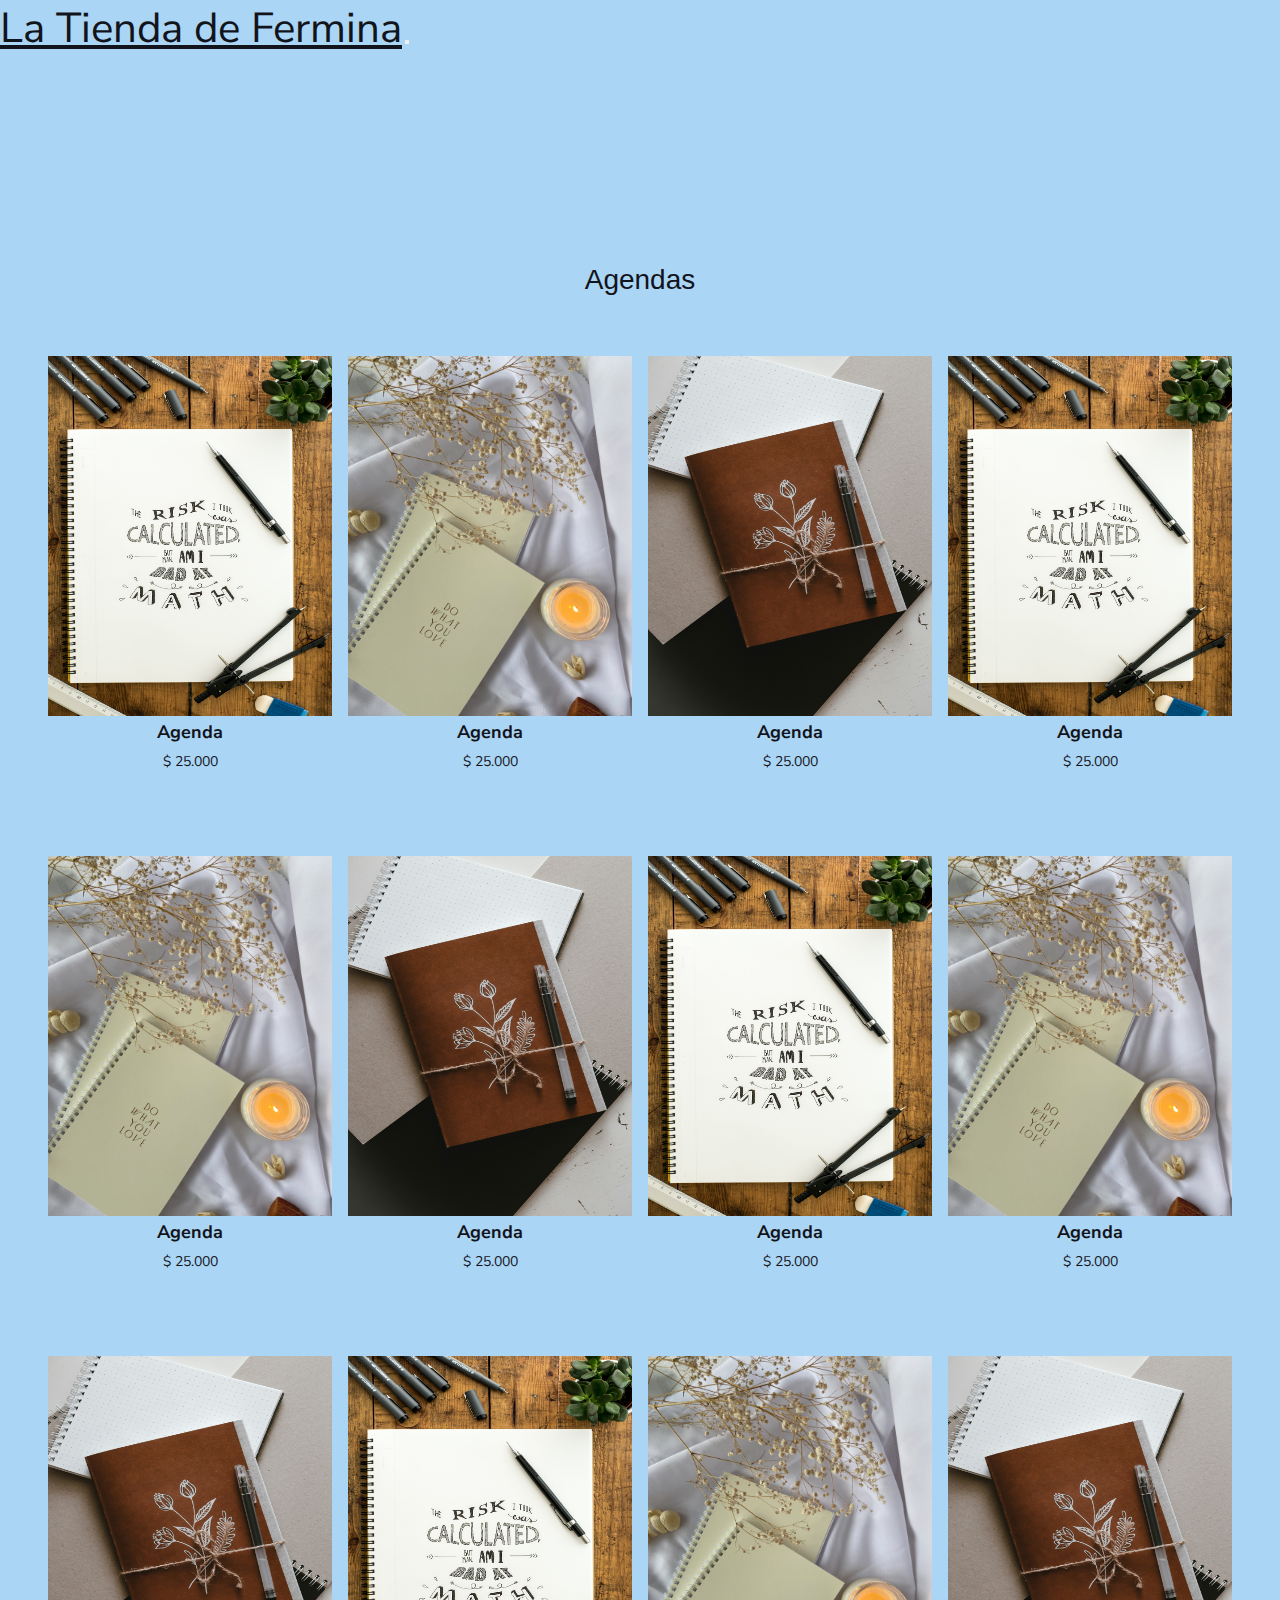
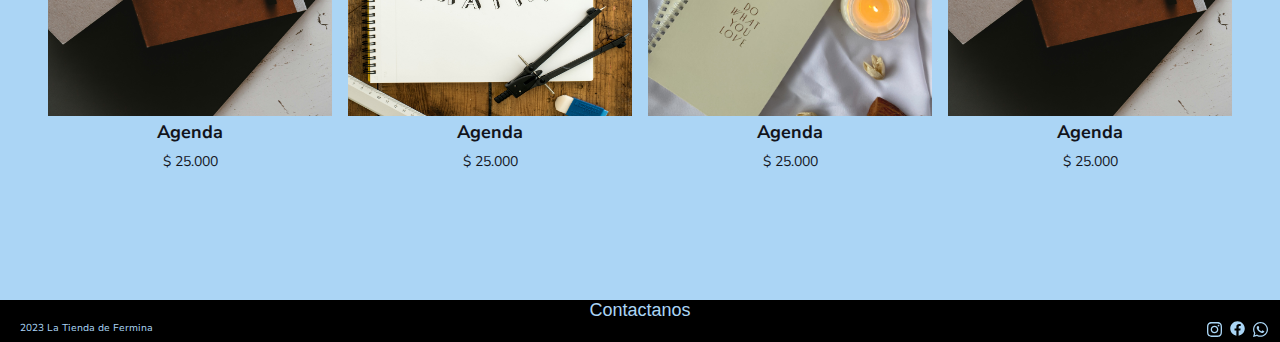
<file: pages/agenda.html>
<!DOCTYPE html>
<html lang="en">
<head>
  <meta charset="UTF-8">
  <meta name="viewport" content="width=device-width, initial-scale=1.0">
  <title>Agenda|La Tienda de Fermina <meta name="description" content="Descubre nuestra selección de agendas y planificadores para organizar tu vida al estilo Fermina. Encuentra agendas semanales, mensuales, anuales y otros accesorios de papelería para mantenerte organizado y productivo. Con diseños elegantes y funcionales, nuestras agendas te ayudarán a alcanzar tus metas y mantener un seguimiento de tus actividades diarias.">
  </title>

  <!-- Bootstrap -->
  <link href="https://cdn.jsdelivr.net/npm/bootstrap@5.3.2/dist/css/bootstrap.min.css" rel="stylesheet" integrity="sha384-T3c6CoIi6uLrA9TneNEoa7RxnatzjcDSCmG1MXxSR1GAsXEV/Dwwykc2MPK8M2HN" crossorigin="anonymous">
  
  <link rel="stylesheet" href="../styles/styles.css">
</head>
<body>
  <!-- Barra de Navegacion -->
  <header>
    <nav class="navbar navbar-expand-lg bg-body-tertiary" data-bs-theme="dark">
      <div class="container-fluid">
        <a class="navbar-brand" href="../index.html">La Tienda de Fermina</a>
        <button class="navbar-toggler" type="button" data-bs-toggle="collapse" data-bs-target="#navbarNav" aria-controls="navbarNav" aria-expanded="false" aria-label="Toggle navigation">
          <span class="navbar-toggler-icon"></span>
        </button>
        <div class="collapse navbar-collapse" id="navbarNav">
          <ul class="navbar-nav">
            <li class="nav-item">
              <a class="nav-link active" aria-current="page" href="agenda.html">Agendas</a>
            </li>
            <li class="nav-item">
              <a class="nav-link" href="mugs.html">Mugs</a>
            </li>
            <li class="nav-item">
              <a class="nav-link" href="ropa.html">Ropa</a>
            </li>
            <li class="nav-item">
              <a class="nav-link" href="accesorios.html">Accesorios</a>
            </li>
            <li class="nav-item">
              <a class="nav-link" href="ayuda.html">Ayuda</a>
            </li>
          </ul>
        </div>
      </div>
    </nav>
  </header>
      
  <!-- contenido principal -->
  <main>
  <h1 class="title">Agendas</h1>
    <section class="productItems">
      <!-- Agenda -->
      <div class="product1">
        <img src="../imagenes/sketchbook1.jpg" alt="Agenda">
        <h2>Agenda</h2>
        <p>$ 25.000</p>
      </div>
      <div class="product2">
        <img src="../imagenes/sketchbook2.jpg" alt="Agenda">
        <h2>Agenda</h2>
        <p>$ 25.000</p>
      </div>
      <div class="product3">
        <img src="../imagenes/sketchbook3.jpg" alt="Agenda">
        <h2>Agenda</h2>
        <p>$ 25.000</p>
      </div>
      <div class="product4">
        <img src="../imagenes/sketchbook1.jpg" alt="Agenda">
        <h2>Agenda</h2>
        <p>$ 25.000</p>
      </div>
      <div class="product5">
        <img src="../imagenes/sketchbook2.jpg" alt="Agenda">
        <h2>Agenda</h2>
        <p>$ 25.000</p>
      </div>
      <div class="product6">
        <img src="../imagenes/sketchbook3.jpg" alt="Agenda">
        <h2>Agenda</h2>
        <p>$ 25.000</p>
      </div>
      <div class="product7">
        <img src="../imagenes/sketchbook1.jpg" alt="Agenda">
        <h2>Agenda</h2>
        <p>$ 25.000</p>
      </div>
      <div class="product8">
        <img src="../imagenes/sketchbook2.jpg" alt="Agenda">
        <h2>Agenda</h2>
        <p>$ 25.000</p>
      </div>
      <div class="product9">
        <img src="../imagenes/sketchbook3.jpg" alt="Agenda">
        <h2>Agenda</h2>
        <p>$ 25.000</p>
      </div>
      <div class="product10">
        <img src="../imagenes/sketchbook1.jpg" alt="Agenda">
        <h2>Agenda</h2>
        <p>$ 25.000</p>
      </div>
      <div class="product11">
        <img src="../imagenes/sketchbook2.jpg" alt="Agenda">
        <h2>Agenda</h2>
        <p>$ 25.000</p>
      </div>
      <div class="product12">
        <img src="../imagenes/sketchbook3.jpg" alt="Agenda">
        <h2>Agenda</h2>
        <p>$ 25.000</p>
      </div>
    </section>
  </main>

  <!-- pie de pagina -->
  <footer>
    <h3 class="footer-title">Contactanos</h3>

    <div class="footerBox">
      <p>2023 La Tienda de Fermina</p>

      <div class="footerIcons">
        <a href="https://www.instagram.com/" target="_blank"><img class="icon" src="../imagenes/instagram.svg" alt="instagram"></a>
        <a href="https://www.facebook.com/" target="_blank"><img class="icon"  src="../imagenes/facebook.svg" alt="facebook"></a>
        <a href="https://www.whatsapp.com/?lang=es_LA" target="_blank"><img class="icon"  src="../imagenes/whatsapp.svg" alt="whatsapp"></a>
      </div>
    </div>
  </footer>

  <!-- Bootstrap -->
  <script src="https://cdn.jsdelivr.net/npm/bootstrap@5.3.3/dist/js/bootstrap.bundle.min.js" integrity="sha384-YvpcrYf0tY3lHB60NNkmXc5s9fDVZLESaAA55NDzOxhy9GkcIdslK1eN7N6jIeHz" crossorigin="anonymous"></script>
</body>
</html>
</file>
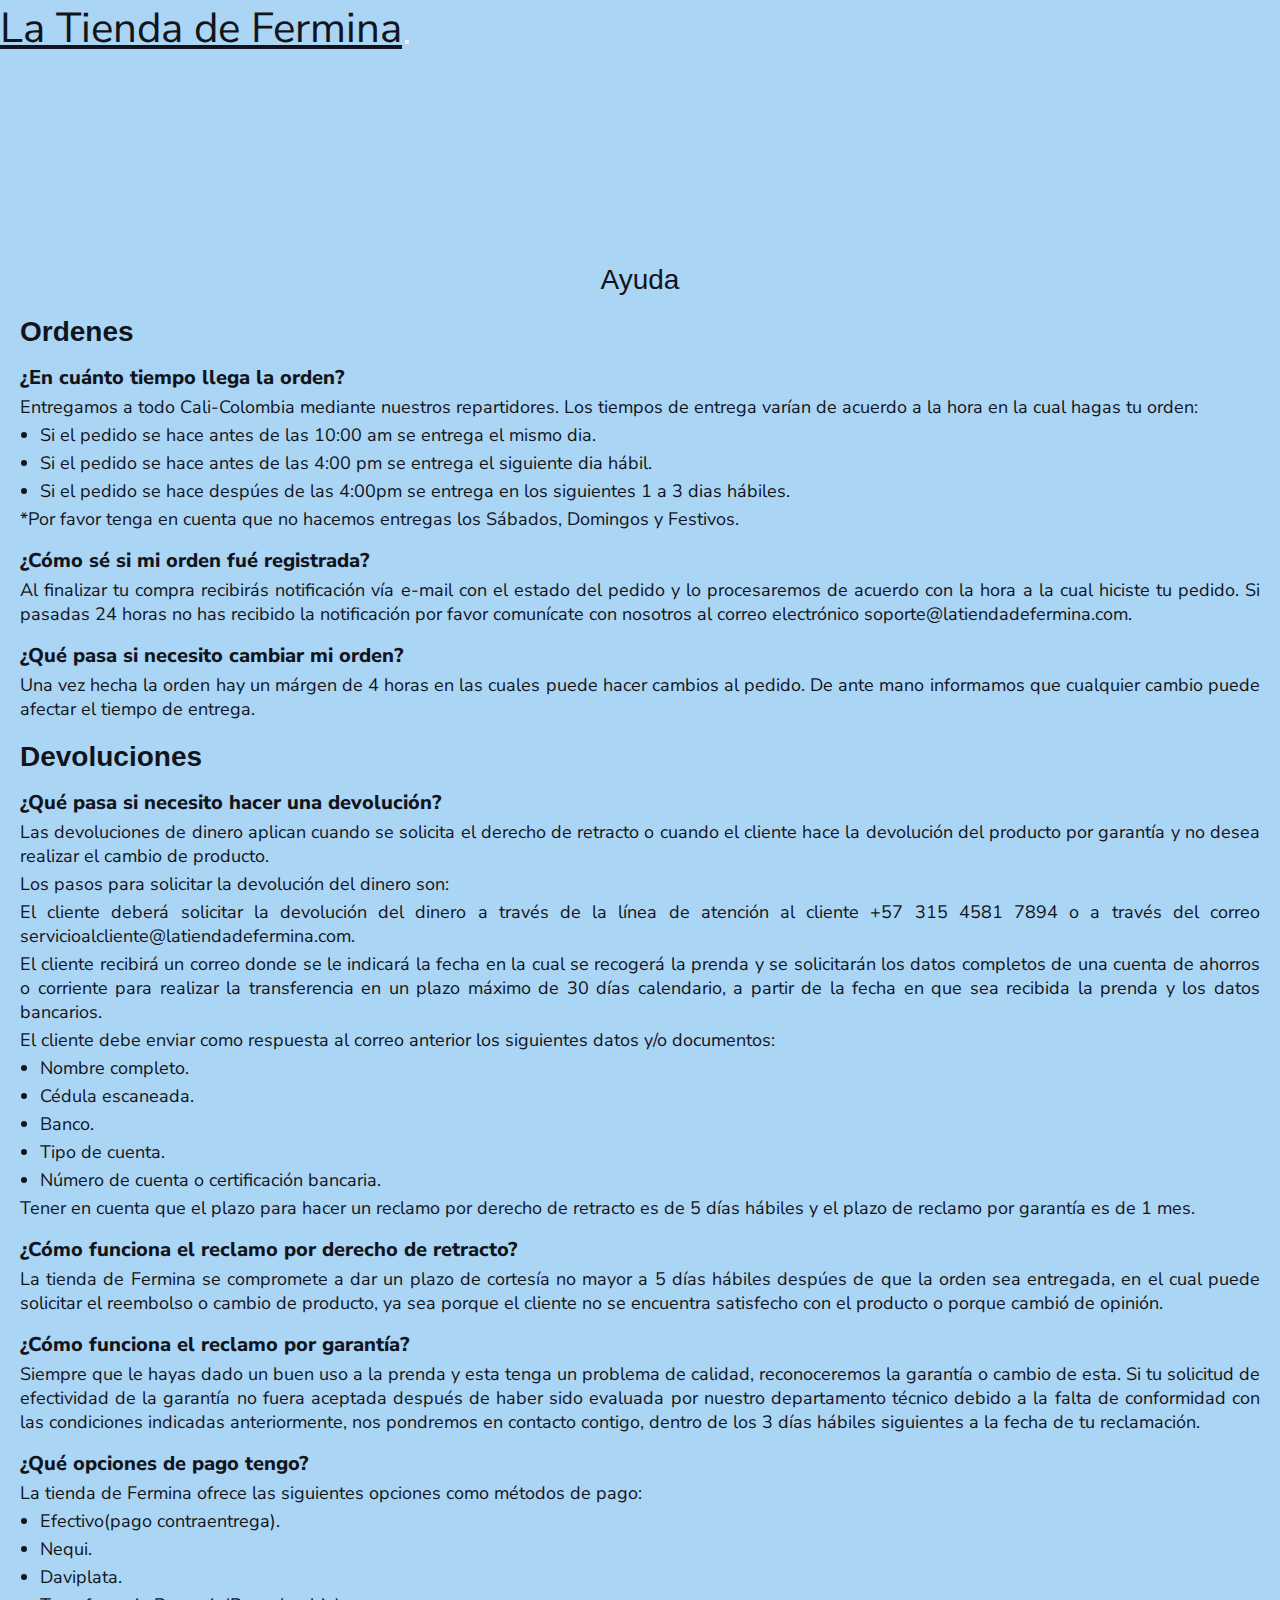
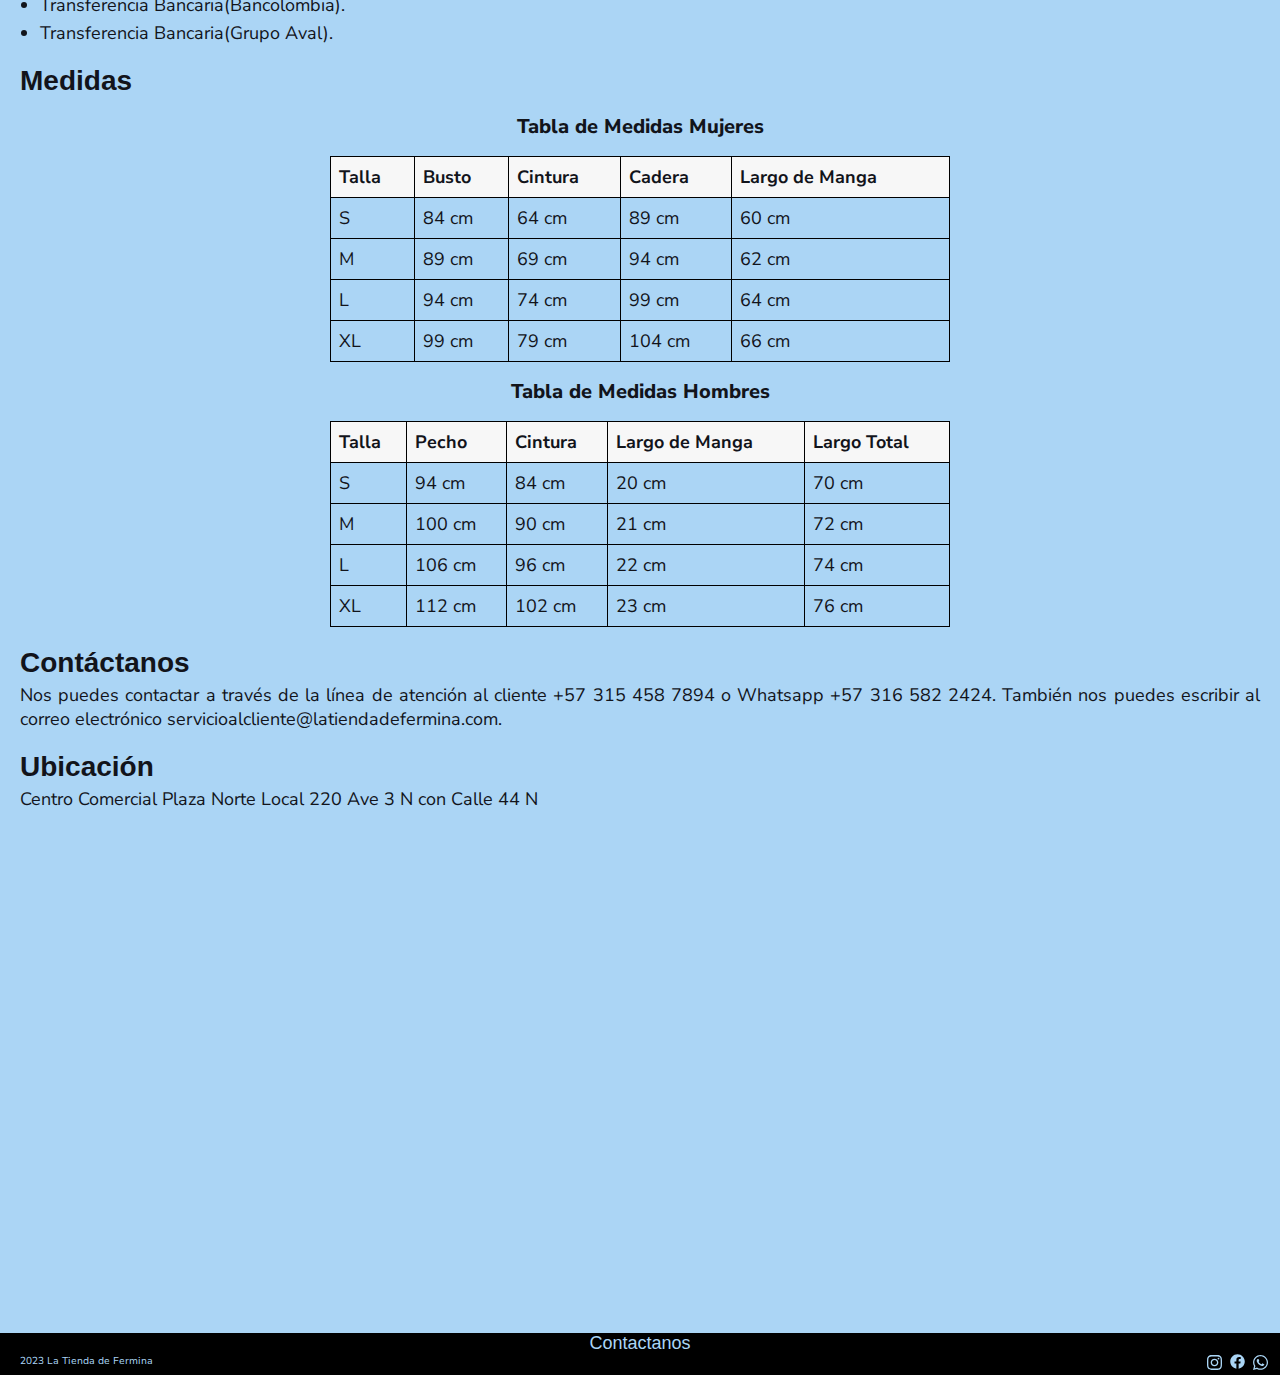
<file: pages/ayuda.html>
<!DOCTYPE html>
<html lang="en">
<head>
    <meta charset="UTF-8">
    <meta name="viewport" content="width=device-width, initial-scale=1.0">
    <title>Ayuda|La Tienda de Fermina<meta name="description" content="Productos 100% colombianos de tus frases de poesía y libros favoritos."></title>

    <!-- Bootstrap -->
    <link href="https://cdn.jsdelivr.net/npm/bootstrap@5.3.2/dist/css/bootstrap.min.css" rel="stylesheet" integrity="sha384-T3c6CoIi6uLrA9TneNEoa7RxnatzjcDSCmG1MXxSR1GAsXEV/Dwwykc2MPK8M2HN" crossorigin="anonymous">

    <link rel="stylesheet" href="../styles/styles.css">
</head>
<body>
    <!-- Barra de Navegacion -->
    <header>
        <nav class="navbar navbar-expand-lg bg-body-tertiary" data-bs-theme="dark">
          <div class="container-fluid">
            <a class="navbar-brand" href="../index.html">La Tienda de Fermina</a>
            <button class="navbar-toggler" type="button" data-bs-toggle="collapse" data-bs-target="#navbarNav" aria-controls="navbarNav" aria-expanded="false" aria-label="Toggle navigation">
              <span class="navbar-toggler-icon"></span>
            </button>
            <div class="collapse navbar-collapse" id="navbarNav">
              <ul class="navbar-nav">
                <li class="nav-item">
                  <a class="nav-link active" aria-current="page" href="agenda.html">Agendas</a>
                </li>
                <li class="nav-item">
                  <a class="nav-link" href="mugs.html">Mugs</a>
                </li>
                <li class="nav-item">
                  <a class="nav-link" href="ropa.html">Ropa</a>
                </li>
                <li class="nav-item">
                  <a class="nav-link" href="accesorios.html">Accesorios</a>
                </li>
                <li class="nav-item">
                  <a class="nav-link" href="ayuda.html">Ayuda</a>
                </li>
              </ul>
            </div>
          </div>
        </nav>
    </header>

    <!-- seccion de ayuda -->
    <main>
        <section class="helpCenter">
            <h1 class="title">Ayuda</h1>
            <h2 class="title2">Ordenes</h2>

            <h3 class="subtitle">¿En cuánto tiempo llega la orden?</h3>
            <p>Entregamos a todo Cali-Colombia mediante nuestros repartidores. Los tiempos de entrega varían de acuerdo a la hora en la cual hagas tu orden:</p>
            <ul>
                <li>Si el pedido se hace antes de las 10:00 am se entrega el mismo dia.</li>
                <li>Si el pedido se hace antes de las 4:00 pm se entrega el siguiente dia hábil.</li>
                <li>Si el pedido se hace despúes de las 4:00pm se entrega en los siguientes 1 a 3 dias hábiles.</li>
            </ul>
            <p>*Por favor tenga en cuenta que no hacemos entregas los Sábados, Domingos y Festivos.</p>
        
            <h3 class="subtitle">¿Cómo sé si mi orden fué registrada?</h3>
            <p>Al finalizar tu compra recibirás notificación vía e-mail con el estado del pedido y lo procesaremos de acuerdo con la hora a la cual hiciste tu pedido. Si pasadas 24 horas no has recibido la notificación por favor comunícate con nosotros al correo electrónico soporte@latiendadefermina.com.
            </p>
            
            <h3 class="subtitle">¿Qué pasa si necesito cambiar mi orden?</h3>
            <p>Una vez hecha la orden hay un márgen de 4 horas en las cuales puede hacer cambios al pedido.

                De ante mano informamos que cualquier cambio puede afectar el tiempo de entrega.</p>
            
            <h2 class="title2">Devoluciones</h2>

            <h3 class="subtitle">¿Qué pasa si necesito hacer una devolución?</h3>
            <p>Las devoluciones de dinero aplican cuando se solicita el derecho de retracto o cuando el cliente hace la devolución del producto por garantía y no desea realizar el cambio de producto.
            </p>
            <p>Los pasos para solicitar la devolución del dinero son:</p>
            <p>El cliente deberá solicitar la devolución del dinero a través de la línea de atención al cliente +57 315 4581 7894 o a través del correo <span class="contactEmail">servicioalcliente@latiendadefermina.com.</span></p>
            <p>El cliente recibirá un correo donde se le indicará la fecha en la cual se recogerá la prenda y se solicitarán los datos completos de una cuenta de ahorros o corriente para realizar la transferencia en un plazo máximo de 30 días calendario, a partir de la fecha en que sea recibida la prenda y los datos bancarios.</p>
            <p>El cliente debe enviar como respuesta al correo anterior los siguientes datos y/o documentos:</p>
            <ul>
                <li>Nombre completo.</li>
                <li>Cédula escaneada.</li>
                <li>Banco.</li>
                <li>Tipo de cuenta.</li>
                <li>Número de cuenta o certificación bancaria.</li>
            </ul>
            <p>Tener en cuenta que el plazo para hacer un reclamo por derecho de retracto es de 5 días hábiles y el plazo de reclamo por garantía es de 1 mes.</p>
            
            <h3 class="subtitle">¿Cómo funciona el reclamo por derecho de retracto? </h3>
            
            <p>La tienda de Fermina se compromete a dar un plazo de cortesía no mayor a 5 días hábiles despúes de que la orden sea entregada, en el cual puede solicitar el reembolso o cambio de producto, ya sea porque el cliente no se encuentra satisfecho con el producto o porque cambió de opinión.</p>
            
            <h3 class="subtitle">¿Cómo funciona el reclamo por garantía? </h3>
            <p>Siempre que le hayas dado un buen uso a la prenda y esta tenga un problema de calidad, reconoceremos la garantía o cambio de esta. Si tu solicitud de efectividad de la garantía no fuera aceptada después de haber sido evaluada por nuestro departamento técnico debido a la falta de conformidad con las condiciones indicadas anteriormente, nos pondremos en contacto contigo, dentro de los 3 días hábiles siguientes a la fecha de tu reclamación.</p>
            
            <h3 class="subtitle">¿Qué opciones de pago tengo?</h3>
            <p>La tienda de Fermina ofrece las siguientes opciones como métodos de pago: </p>
            
            <ul>
                <li>Efectivo(pago contraentrega).</li>
                <li>Nequi.</li>
                <li>Daviplata.</li>
                <li>Transferencia Bancaria(Bancolombia).</li>
                <li>Transferencia Bancaria(Grupo Aval).</li>
            </ul>

            <h2 class="title2">Medidas</h2>

            <h3 class="tableSubtitle">Tabla de Medidas Mujeres</h3>

            <div class="tableContainer">
                <table>
                    <thead>
                        <tr>
                            <th>Talla</th>
                            <th>Busto</th>
                            <th>Cintura</th>
                            <th>Cadera</th>
                            <th>Largo de Manga</th>
                        </tr>
                    </thead>
                    <tbody>
                        <tr>
                            <td>S</td>
                            <td>84 cm</td>
                            <td>64 cm</td>
                            <td>89 cm</td>
                            <td>60 cm</td>
                        </tr>
                        <tr>
                            <td>M</td>
                            <td>89 cm</td>
                            <td>69 cm</td>
                            <td>94 cm</td>
                            <td>62 cm</td>
                        </tr>
                        <tr>
                            <td>L</td>
                            <td>94 cm</td>
                            <td>74 cm</td>
                            <td>99 cm</td>
                            <td>64 cm</td>
                        </tr>
                        <tr>
                            <td>XL</td>
                            <td>99 cm</td>
                            <td>79 cm</td>
                            <td>104 cm</td>
                            <td>66 cm</td>
                        </tr>
                        <!-- Agrega más filas según sea necesario -->
                    </tbody>
                </table>
            </div>
            <h3 class="tableSubtitle">Tabla de Medidas Hombres</h3>

            <div class="tableContainer">
                <table>
                    <thead>
                        <tr>
                            <th>Talla</th>
                            <th>Pecho</th>
                            <th>Cintura</th>
                            <th>Largo de Manga</th>
                            <th>Largo Total</th>
                        </tr>
                    </thead>
                    <tbody>
                        <tr>
                            <td>S</td>
                            <td>94 cm</td>
                            <td>84 cm</td>
                            <td>20 cm</td>
                            <td>70 cm</td>
                        </tr>
                        <tr>
                            <td>M</td>
                            <td>100 cm</td>
                            <td>90 cm</td>
                            <td>21 cm</td>
                            <td>72 cm</td>
                        </tr>
                        <tr>
                            <td>L</td>
                            <td>106 cm</td>
                            <td>96 cm</td>
                            <td>22 cm</td>
                            <td>74 cm</td>
                        </tr>
                        <tr>
                            <td>XL</td>
                            <td>112 cm</td>
                            <td>102 cm</td>
                            <td>23 cm</td>
                            <td>76 cm</td>
                        </tr>
                        <!-- Agrega más filas según sea necesario -->
                    </tbody>
                </table>
            </div>

            <h2 class="title2">Contáctanos</h2>
            <p>Nos puedes contactar a través de la línea de atención al cliente +57 315 458 7894 o Whatsapp +57 316 582 2424. También nos puedes escribir al correo electrónico <span class="contactEmail">servicioalcliente@latiendadefermina.com.</span></p>
        
            <h2 class="title2">Ubicación</h2>
            <p>Centro Comercial Plaza Norte Local 220
                Ave 3 N con Calle 44 N</p>

            <div class="mapContainer">
                <iframe class="map" src="https://www.google.com/maps/embed?pb=!1m18!1m12!1m3!1d3982.469358613346!2d-76.51912362429093!3d3.4780894510410376!2m3!1f0!2f0!3f0!3m2!1i1024!2i768!4f13.1!3m3!1m2!1s0x8e30a74b18be48f1%3A0x96b5df80092d0592!2sCentro%20Comercial%20Plaza%20Norte!5e0!3m2!1sen!2sco!4v1706969270663!5m2!1sen!2sco" width="600" height="450" style="border:0;" allowfullscreen="" loading="lazy" referrerpolicy="no-referrer-when-downgrade"></iframe>
            </div>
        </section>
    </main>

    <!-- pie de pagina -->
    <footer>
        <h3 class="footer-title">Contactanos</h3>

        <div class="footerBox">
            <p>2023 La Tienda de Fermina</p>

            <div class="footerIcons">
                <a href="https://www.instagram.com/" target="_blank"><img class="icon" src="../imagenes/instagram.svg" alt="instagram"></a>
                <a href="https://www.facebook.com/" target="_blank"><img class="icon"  src="../imagenes/facebook.svg" alt="facebook"></a>
                <a href="https://www.whatsapp.com/?lang=es_LA" target="_blank"><img class="icon"  src="../imagenes/whatsapp.svg" alt="whatsapp"></a>
            </div>
        </div>
    </footer>

    <!-- Bootstrap -->
    <script src="https://cdn.jsdelivr.net/npm/bootstrap@5.3.3/dist/js/bootstrap.bundle.min.js" integrity="sha384-YvpcrYf0tY3lHB60NNkmXc5s9fDVZLESaAA55NDzOxhy9GkcIdslK1eN7N6jIeHz" crossorigin="anonymous"></script>
</body>
</html>
</file>
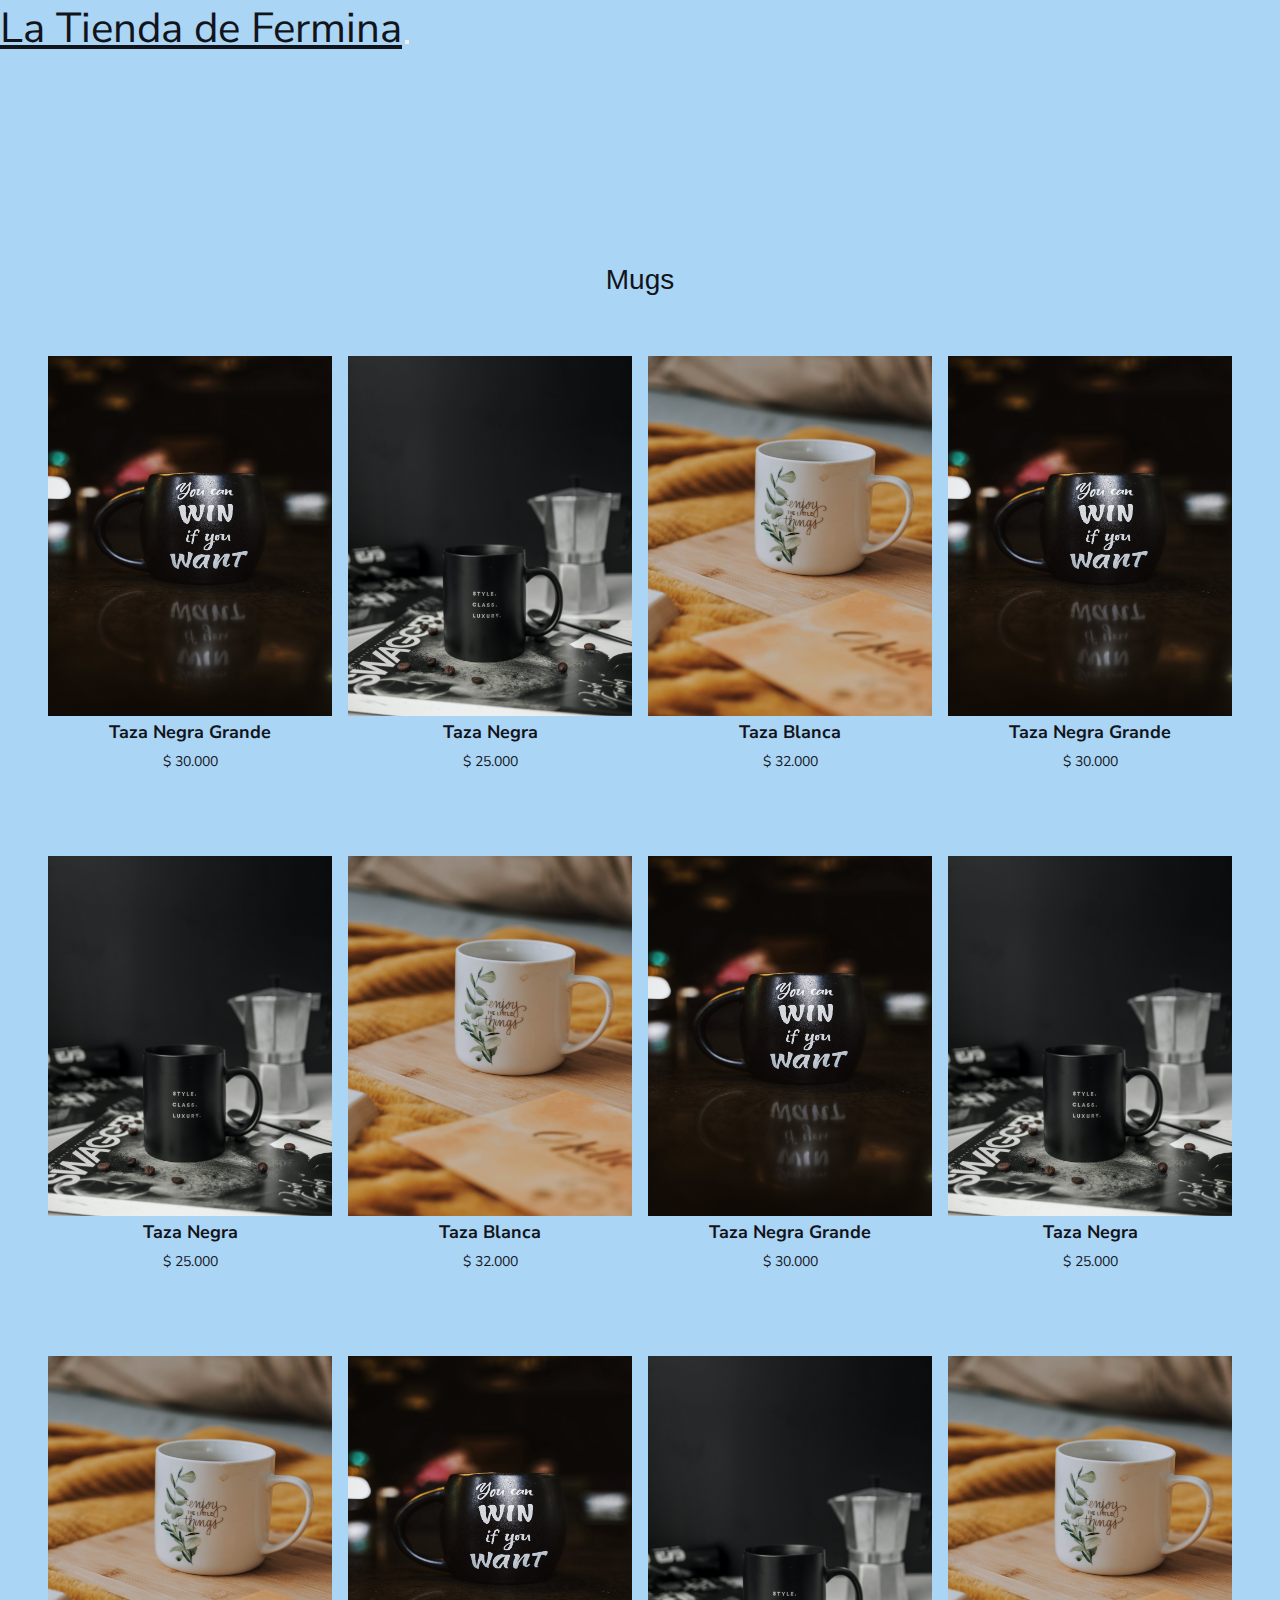
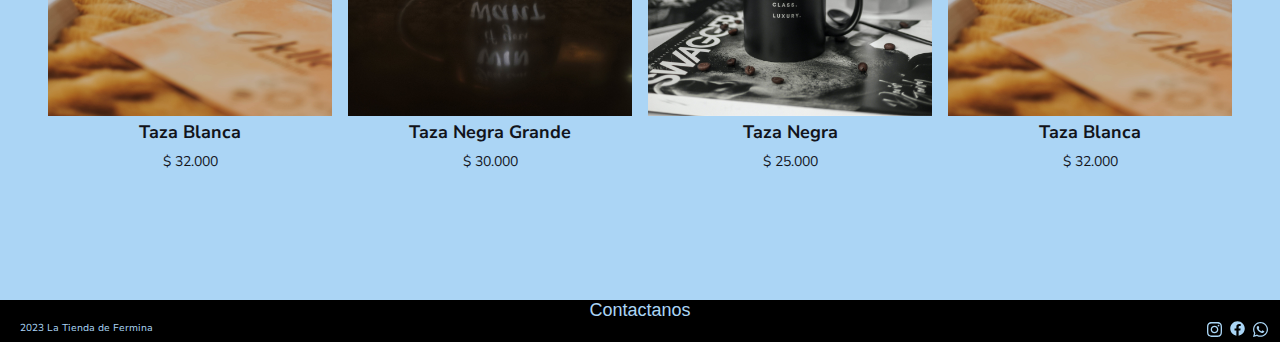
<file: pages/mugs.html>
<!DOCTYPE html>
<html lang="en">
<head>
  <meta charset="UTF-8">
  <meta name="viewport" content="width=device-width, initial-scale=1.0">
  <title>Mugs|La Tienda de Fermina<meta name="description" content="Explora nuestra colección de mugs. Encuentra una amplia variedad de tazas, mugs, pocillos y más, inspirados en la escritura y la poesía."></title>

  <!-- Bootstrap -->
  <link href="https://cdn.jsdelivr.net/npm/bootstrap@5.3.2/dist/css/bootstrap.min.css" rel="stylesheet" integrity="sha384-T3c6CoIi6uLrA9TneNEoa7RxnatzjcDSCmG1MXxSR1GAsXEV/Dwwykc2MPK8M2HN" crossorigin="anonymous">
  
  <link rel="stylesheet" href="../styles/styles.css">
</head>
<body>
  <!-- Barra de Navegacion -->
  <header>
    <nav class="navbar navbar-expand-lg bg-body-tertiary" data-bs-theme="dark">
      <div class="container-fluid">
        <a class="navbar-brand" href="../index.html">La Tienda de Fermina</a>
        <button class="navbar-toggler" type="button" data-bs-toggle="collapse" data-bs-target="#navbarNav" aria-controls="navbarNav" aria-expanded="false" aria-label="Toggle navigation">
          <span class="navbar-toggler-icon"></span>
        </button>
        <div class="collapse navbar-collapse" id="navbarNav">
          <ul class="navbar-nav">
            <li class="nav-item">
              <a class="nav-link active" aria-current="page" href="agenda.html">Agendas</a>
            </li>
            <li class="nav-item">
              <a class="nav-link" href="mugs.html">Mugs</a>
            </li>
            <li class="nav-item">
              <a class="nav-link" href="ropa.html">Ropa</a>
            </li>
            <li class="nav-item">
              <a class="nav-link" href="accesorios.html">Accesorios</a>
            </li>
            <li class="nav-item">
              <a class="nav-link" href="ayuda.html">Ayuda</a>
            </li>
          </ul>
        </div>
      </div>
    </nav>
  </header>

  <!-- contenido principal -->
  <main>
    <h1 class="title">Mugs</h1>
    <section class="productItems">
      <!-- Mugs -->
      <div class="product1">
        <img src="../imagenes/mug1.jpg" alt="Taza Negra Grande">
        <h2>Taza Negra Grande</h2>
        <p>$ 30.000</p>
      </div>
      <div class="product2">
        <img src="../imagenes/mug2.jpg" alt="Taza Negra">
        <h2>Taza Negra</h2>
        <p>$ 25.000</p>
      </div>
      <div class="product3">
        <img src="../imagenes/mug3.jpg" alt="Taza Blanca">
        <h2>Taza Blanca</h2>
        <p>$ 32.000</p>
      </div>
      <div class="product4">
        <img src="../imagenes/mug1.jpg" alt="Taza Negra Grande">
        <h2>Taza Negra Grande</h2>
        <p>$ 30.000</p>
      </div>
      <div class="product5">
        <img src="../imagenes/mug2.jpg" alt="Taza Negra">
        <h2>Taza Negra</h2>
        <p>$ 25.000</p>
      </div>
      <div class="product6">
        <img src="../imagenes/mug3.jpg" alt="Taza Blanca">
        <h2>Taza Blanca</h2>
        <p>$ 32.000</p>
      </div>
      <div class="product7">
        <img src="../imagenes/mug1.jpg" alt="Taza Negra Grande">
        <h2>Taza Negra Grande</h2>
        <p>$ 30.000</p>
      </div>
      <div class="product8">
        <img src="../imagenes/mug2.jpg" alt="Taza Negra">
        <h2>Taza Negra</h2>
        <p>$ 25.000</p>
      </div>
      <div class="product9">
        <img src="../imagenes/mug3.jpg" alt="Taza Blanca">
        <h2>Taza Blanca</h2>
        <p>$ 32.000</p>
      </div>
      <div class="product10">
        <img src="../imagenes/mug1.jpg" alt="Taza Negra Grande">
        <h2>Taza Negra Grande</h2>
        <p>$ 30.000</p>
      </div>
      <div class="product11">
        <img src="../imagenes/mug2.jpg" alt="Taza Negra">
        <h2>Taza Negra</h2>
        <p>$ 25.000</p>
      </div>
      <div class="product12">
        <img src="../imagenes/mug3.jpg" alt="Taza Blanca">
        <h2>Taza Blanca</h2>
        <p>$ 32.000</p>
      </div>
    </section>
  </main>

  <!-- pie de pagina -->
  <footer>
    <h3 class="footer-title">Contactanos</h3>

    <div class="footerBox">
      <p>2023 La Tienda de Fermina</p>

      <div class="footerIcons">
        <a href="https://www.instagram.com/" target="_blank"><img class="icon" src="../imagenes/instagram.svg" alt="instagram"></a>
        <a href="https://www.facebook.com/" target="_blank"><img class="icon"  src="../imagenes/facebook.svg" alt="facebook"></a>
        <a href="https://www.whatsapp.com/?lang=es_LA" target="_blank"><img class="icon"  src="../imagenes/whatsapp.svg" alt="whatsapp"></a>
      </div>
    </div>
  </footer>

  <!-- Bootstrap -->
  <script src="https://cdn.jsdelivr.net/npm/bootstrap@5.3.3/dist/js/bootstrap.bundle.min.js" integrity="sha384-YvpcrYf0tY3lHB60NNkmXc5s9fDVZLESaAA55NDzOxhy9GkcIdslK1eN7N6jIeHz" crossorigin="anonymous"></script>
</body>
</html>
</file>
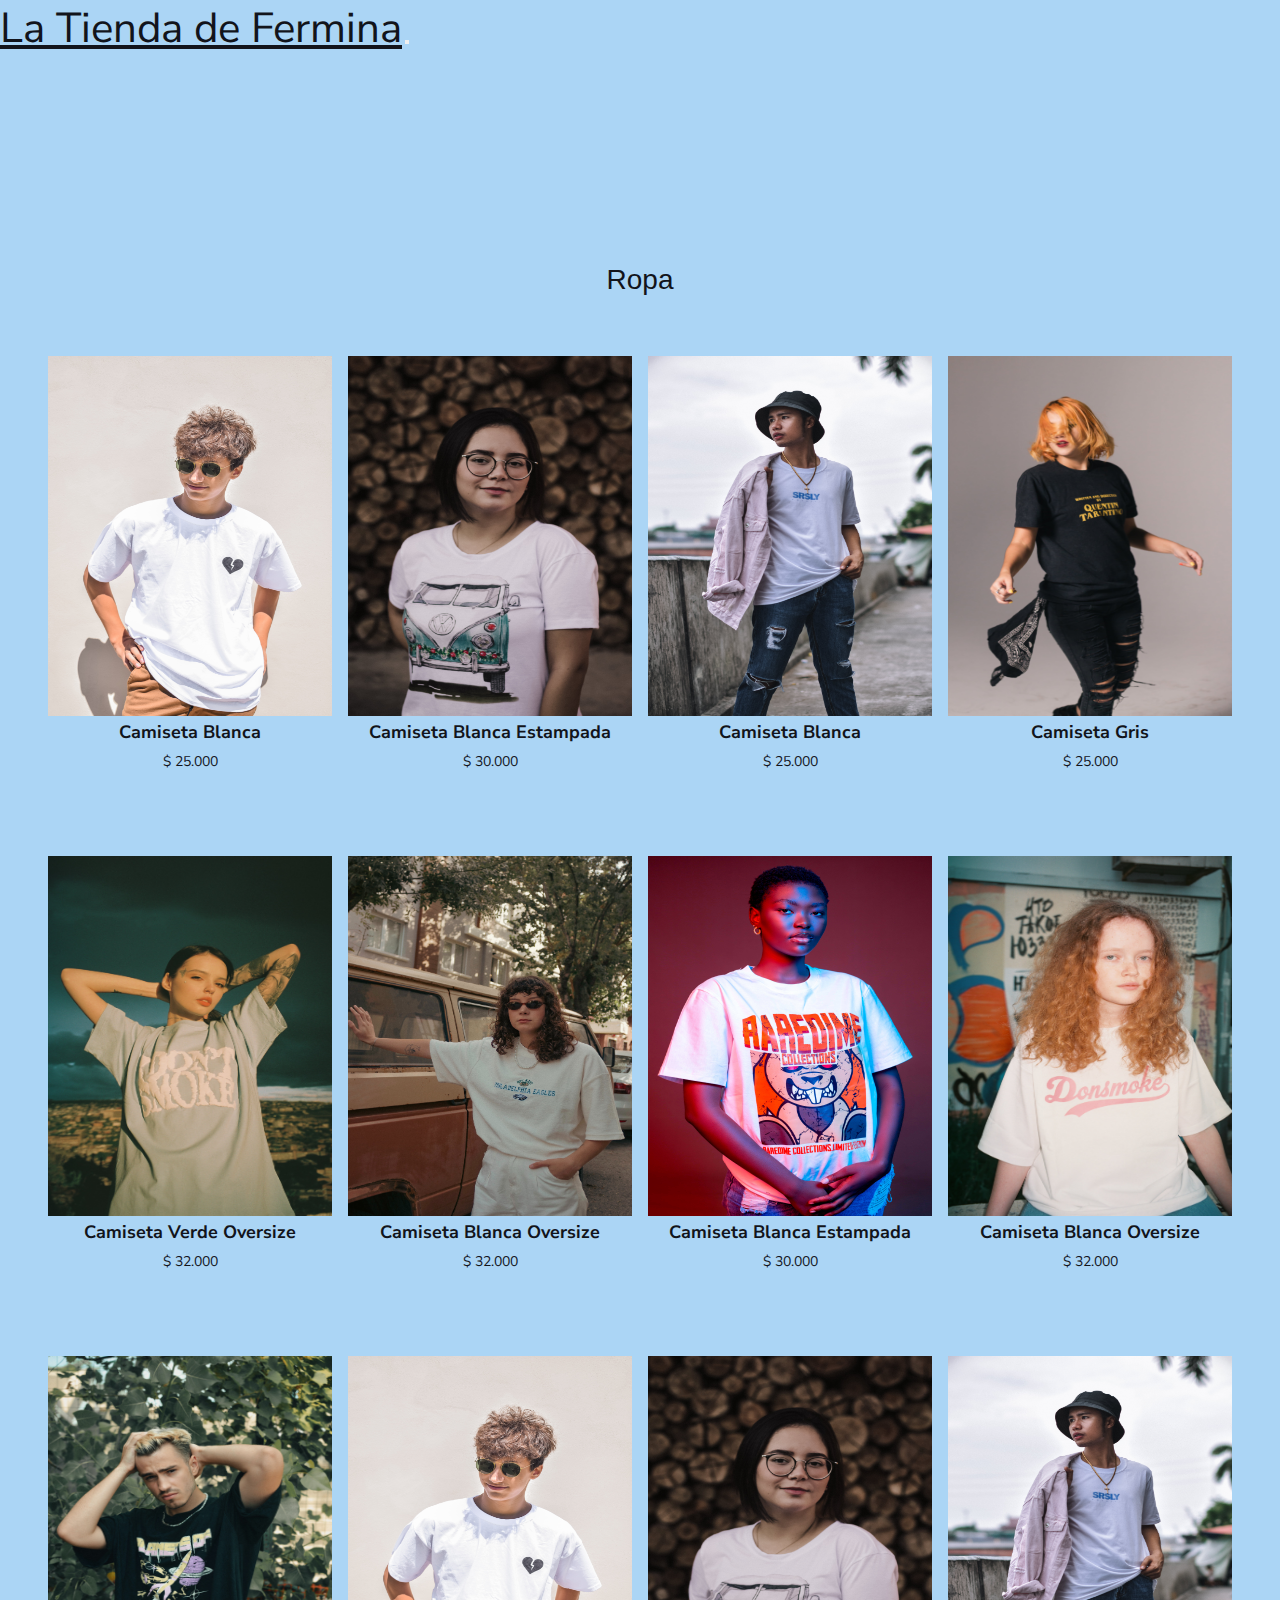
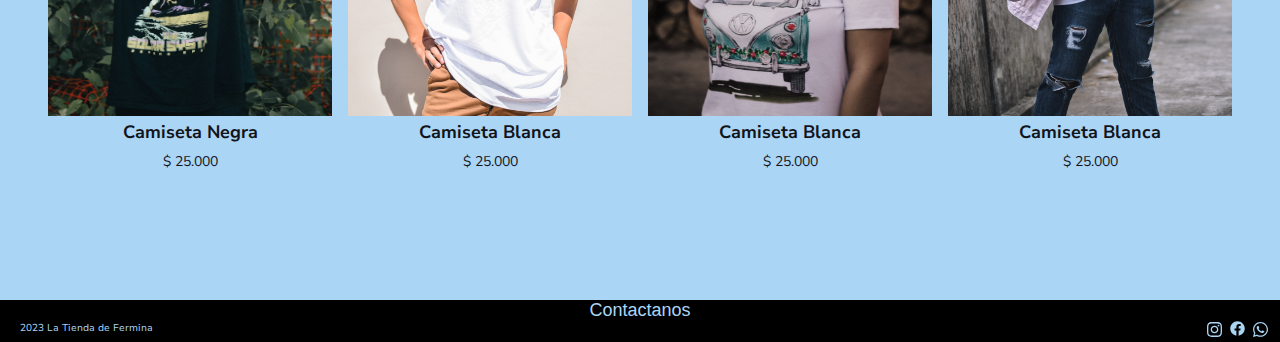
<file: pages/ropa.html>
<!DOCTYPE html>
<html lang="en">
<head>
  <meta charset="UTF-8">
  <meta name="viewport" content="width=device-width, initial-scale=1.0">
  <title>Ropa|La Tienda de Fermina <meta name="description" content="Descubre nuestra amplia colección de ropa de moda para hombres y mujeres. Encuentra las últimas tendencias en camisetas aquí en la Tienda de Fermina. ¡Renueva tu estilo con nosotros!">
  </title> 

  <!-- Bootstrap -->
  <link href="https://cdn.jsdelivr.net/npm/bootstrap@5.3.2/dist/css/bootstrap.min.css" rel="stylesheet" integrity="sha384-T3c6CoIi6uLrA9TneNEoa7RxnatzjcDSCmG1MXxSR1GAsXEV/Dwwykc2MPK8M2HN" crossorigin="anonymous">
  
  <link rel="stylesheet" href="../styles/styles.css">
</head>
<body>
  <!-- Barra de Navegacion -->
  <header>
    <nav class="navbar navbar-expand-lg bg-body-tertiary" data-bs-theme="dark">
      <div class="container-fluid">
        <a class="navbar-brand" href="../index.html">La Tienda de Fermina</a>
        <button class="navbar-toggler" type="button" data-bs-toggle="collapse" data-bs-target="#navbarNav" aria-controls="navbarNav" aria-expanded="false" aria-label="Toggle navigation">
          <span class="navbar-toggler-icon"></span>
        </button>
        <div class="collapse navbar-collapse" id="navbarNav">
          <ul class="navbar-nav">
            <li class="nav-item">
              <a class="nav-link active" aria-current="page" href="agenda.html">Agendas</a>
            </li>
            <li class="nav-item">
              <a class="nav-link" href="mugs.html">Mugs</a>
            </li>
            <li class="nav-item">
              <a class="nav-link" href="ropa.html">Ropa</a>
            </li>
            <li class="nav-item">
              <a class="nav-link" href="accesorios.html">Accesorios</a>
            </li>
            <li class="nav-item">
              <a class="nav-link" href="ayuda.html">Ayuda</a>
            </li>
          </ul>
        </div>
      </div>
    </nav>
  </header>

  <!-- contenido principal -->
  <main>
    <h1 class="title">Ropa</h1>
    <section class="productItems">
      <!-- Ropa -->
      <div class="product1">
        <img src="../imagenes/camiseta1.jpg" alt="Camiseta Blanca">
        <h2>Camiseta Blanca</h2>
        <p>$ 25.000</p>
      </div>
      <div class="product2">
        <img src="../imagenes/camiseta2.jpg" alt="Camiseta Blanca Estampada">
        <h2>Camiseta Blanca Estampada</h2>
        <p>$ 30.000</p>
      </div>
      <div class="product3">
        <img src="../imagenes/camiseta3.jpg" alt="Camiseta Blanca">
        <h2>Camiseta Blanca</h2>
        <p>$ 25.000</p>
      </div>
      <div class="product4">
        <img src="../imagenes/camiseta4.jpg" alt="Camiseta Gris">
        <h2>Camiseta Gris</h2>
        <p>$ 25.000</p>
      </div>
      <div class="product5">
        <img src="../imagenes/camiseta5.jpg" alt="Camiseta Verde Oversize">
        <h2>Camiseta Verde Oversize</h2>
        <p>$ 32.000</p>
      </div>
      <div class="product6">
        <img src="../imagenes/camiseta6.jpg" alt="Camiseta Blanca Oversize">
        <h2>Camiseta Blanca Oversize</h2>
        <p>$ 32.000</p>
      </div>
      <div class="product7">
        <img src="../imagenes/camiseta7.jpg" alt="Camiseta Blanca Estampada">
        <h2>Camiseta Blanca Estampada</h2>
        <p>$ 30.000</p>
      </div>
      <div class="product8">
        <img src="../imagenes/camiseta8.jpg" alt="Camiseta Blanca Oversize">
        <h2>Camiseta Blanca Oversize</h2>
        <p>$ 32.000</p>
      </div>
      <div class="product9">
        <img src="../imagenes/camiseta9.jpg" alt="Camiseta Negra">
        <h2>Camiseta Negra</h2>
        <p>$ 25.000</p>
      </div>
      <div class="product10">
        <img src="../imagenes/camiseta1.jpg" alt="Camiseta Blanca">
        <h2>Camiseta Blanca</h2>
        <p>$ 25.000</p>
      </div>
      <div class="product11">
        <img src="../imagenes/camiseta2.jpg" alt="Camiseta Blanca">
        <h2>Camiseta Blanca</h2>
        <p>$ 25.000</p>
      </div>
      <div class="product12">
        <img src="../imagenes/camiseta3.jpg" alt="Camiseta Blanca">
        <h2>Camiseta Blanca</h2>
        <p>$ 25.000</p>
      </div>
    </section>
  </main>

  <!-- pie de pagina -->
  <footer>
    <h3 class="footer-title">Contactanos</h3>

    <div class="footerBox">
      <p>2023 La Tienda de Fermina</p>

      <div class="footerIcons">
        <a href="https://www.instagram.com/" target="_blank"><img class="icon" src="../imagenes/instagram.svg" alt="instagram"></a>
        <a href="https://www.facebook.com/" target="_blank"><img class="icon"  src="../imagenes/facebook.svg" alt="facebook"></a>
        <a href="https://www.whatsapp.com/?lang=es_LA" target="_blank"><img class="icon"  src="../imagenes/whatsapp.svg" alt="whatsapp"></a>
      </div>
    </div>
  </footer>
  <!-- Bootstrap -->
  <script src="https://cdn.jsdelivr.net/npm/bootstrap@5.3.3/dist/js/bootstrap.bundle.min.js" integrity="sha384-YvpcrYf0tY3lHB60NNkmXc5s9fDVZLESaAA55NDzOxhy9GkcIdslK1eN7N6jIeHz" crossorigin="anonymous"></script>
</body>
</html>
</file>
<file: styles/styles.css>
@import url("https://fonts.cdnfonts.com/css/apercu-pro");
@import url("https://fonts.cdnfonts.com/css/cheltenham-lt");
@import url("https://fonts.googleapis.com/css2?family=Nunito+Sans:opsz@6..12&display=swap");
/* Reset */
* {
  margin: 0;
  padding: 0;
  box-sizing: border-box;
}

/* Estilos generales */
html {
  /* Escala tipografica */
  font-size: 62.5%;
  /* Familias tipograficas */
  --font-1: "Apercu Pro", sans-serif;
  --font-2: "Cheltenham LT", sans-serif;
  --font-3: "Nunito Sans", sans-serif;
  /* Variables tipograficas */
  --text-caption: 1.2rem;
  --text-note: 1.4rem;
  --text-base: 1.8rem;
  --text-subheader: 2rem;
  --text-title: 2.8rem;
  --text-headline: 4.2rem;
  --text-display: 8.8rem;
  --text-jumbo: 14rem;
  /* Colores */
  --primary-1: #12141b;
  --primary-2: #000000;
  --secondary-1: #abd5f5;
  --secondary-2: #ffffff;
  --secondary-3: #f7f7f7;
  /* Estilos para el scrollbar */
  scrollbar-width: none;
}

body {
  font-family: var(--font-3);
  color: var(--primary-1);
  background-color: var(--secondary-1);
}

.back-navbar {
  background-color: var(--primary-2);
}

.back-navbar:hover {
  background-color: var(--secondary-2);
}

.navbar-brand {
  font-size: var(--text-headline);
  color: var(--secondary-1) !important;
}

.nav-link {
  color: var(--secondary-1) !important;
  font-size: var(--text-subheader);
}

.navbar-brand:hover {
  color: var(--primary-1) !important;
}

.nav-link:hover {
  font-weight: bolder;
  color: var(--primary-1) !important;
}

footer {
  width: 100%;
  background-color: var(--primary-2);
}
footer div p {
  margin-left: 2rem;
  font-family: var(--font-3);
  font-size: 1rem;
  color: var(--secondary-1);
}
footer div a img {
  width: 1.5rem;
}

.footer-title {
  margin-top: 0.8rem;
  font-family: var(--font-2);
  font-size: var(--text-base);
  font-weight: 300;
  color: var(--secondary-1);
  text-align: center;
}

.footerIcons a {
  margin: 0 0.8rem 0 0;
}
.footerIcons a:nth-child(3) {
  margin-right: 1.2rem;
}

.icon {
  filter: invert(82%) sepia(19%) saturate(898%) hue-rotate(178deg) brightness(101%) contrast(92%);
}

/* Posicionamiento de los elementos del footer con flexbox */
.footerBox {
  display: flex;
  flex-direction: row;
  justify-content: space-between;
}

.footerIcons {
  display: flex;
  flex-direction: row;
  justify-content: space-evenly;
}

.title {
  font-family: var(--font-2);
  font-size: var(--text-title);
  font-weight: 400;
  text-align: center;
  margin-top: 7.2rem;
}

/* Posicionamiento de los productos en las diferentes paginas usando grid */
.productItems {
  margin: 7.2rem 4rem 7.2rem 4rem;
  display: grid;
  grid-template-areas: "producto1 producto2 producto3 producto4" "producto5 producto6 producto7 producto8" "producto9 producto10 producto11 producto12";
  grid-template-columns: 25% 25% 25% 25%;
  grid-template-rows: repeat(3, 50rem);
}

.product1 {
  grid-area: producto1;
  display: flex;
  flex-direction: column;
  align-items: center;
}

.product2 {
  grid-area: producto2;
  display: flex;
  flex-direction: column;
  align-items: center;
}

.product3 {
  grid-area: producto3;
  display: flex;
  flex-direction: column;
  align-items: center;
}

.product4 {
  grid-area: producto4;
  display: flex;
  flex-direction: column;
  align-items: center;
}

.product5 {
  grid-area: producto5;
  display: flex;
  flex-direction: column;
  align-items: center;
}

.product6 {
  grid-area: producto6;
  display: flex;
  flex-direction: column;
  align-items: center;
}

.product7 {
  grid-area: producto7;
  display: flex;
  flex-direction: column;
  align-items: center;
}

.product8 {
  grid-area: producto8;
  display: flex;
  flex-direction: column;
  align-items: center;
}

.product9 {
  grid-area: producto9;
  display: flex;
  flex-direction: column;
  align-items: center;
}

.product10 {
  grid-area: producto10;
  display: flex;
  flex-direction: column;
  align-items: center;
}

.product11 {
  grid-area: producto11;
  display: flex;
  flex-direction: column;
  align-items: center;
}

.product12 {
  grid-area: producto12;
  display: flex;
  flex-direction: column;
  align-items: center;
}

/* Estilos de la seccion de productos */
.productItems div {
  margin: 1.2rem 0.8rem;
}
.productItems div img {
  height: 40rem;
  width: 32rem;
}
.productItems div h2 {
  font-size: var(--text-subheader);
  font-weight: bold;
  margin: 0.4rem 0 0 0;
}
.productItems div p {
  font-size: var(--text-note);
  margin: 0.4rem 0 0 0;
}

/* Estilos pagina Ayuda */
.helpCenter {
  margin: 0 2rem 5.2rem 2rem;
}
.helpCenter p {
  margin-top: 0.4rem;
  text-align: justify;
  font-family: var(--font-3);
  font-size: var(--text-base);
  font-weight: 400;
  color: var(--primary-1);
}
.helpCenter ul {
  margin-left: 2rem;
}
.helpCenter ul li {
  margin-top: 0.4rem;
  text-align: justify;
  font-family: var(--font-3);
  font-size: var(--text-base);
  font-weight: 400;
  color: var(--primary-1);
}

.title2 {
  margin-top: 2rem;
  font-family: var(--font-2);
  font-size: var(--text-title);
  color: var(--primary-1);
}

.subtitle {
  margin-top: 1.6rem;
  font-family: var(--font-3);
  font-size: var(--text-subheader);
  font-weight: 800;
  color: var(--primary-1);
}

.tableSubtitle {
  margin-top: 1.6rem;
  text-align: center;
  font-family: var(--font-3);
  font-size: var(--text-subheader);
  font-weight: 800;
  color: var(--primary-1);
}

.tableContainer {
  display: flex;
  justify-content: center;
  align-items: center;
}

table {
  width: 50%;
  margin-top: 1.6rem;
  border-collapse: collapse;
  font-family: var(--font-3);
  font-size: var(--text-base);
  color: var(--primary-1);
}

th, td {
  border: 0.1rem solid var(--primary-2);
  padding: 0.8rem;
  text-align: left;
}

th {
  background-color: var(--secondary-3);
}

.mapContainer {
  display: flex;
  justify-content: center;
  align-items: center;
}

.map {
  margin-top: 2rem;
}

@media screen and (min-width: 320px) and (max-width: 425px) {
  html {
    scrollbar-width: none;
  }
  .navbar-brand {
    font-size: var(--text-base);
  }
  .title {
    margin-top: 3.2rem;
  }
  .productItems {
    margin: 3.2rem 0.4rem 3.2rem 0.4rem;
    display: grid;
    grid-template-areas: "producto1 producto2" "producto3 producto4" "producto5 producto6" "producto7 producto8" "producto9 producto10" "producto11 producto12";
    grid-template-columns: 50% 50%;
    grid-template-rows: repeat(6, 40rem);
  }
  .productItems div {
    margin: 0.4rem;
  }
  .productItems div img {
    height: 24rem;
    width: 100%;
  }
  .productItems div h2 {
    font-size: var(--text-base);
    margin: 0.4rem 0;
  }
  .productItems div p {
    font-size: var(--text-note);
    margin: 0.4rem 0;
  }
  th, td {
    font-size: var(--text-note);
  }
  .contactEmail {
    font-size: var(--text-note);
    font-weight: bold;
  }
  .card {
    width: auto !important;
    border: 0;
    margin: 3.4rem 0.4rem !important;
  }
}
@media screen and (min-width: 426px) and (max-width: 767px) {
  html {
    scrollbar-width: none;
  }
  .navbar-brand {
    font-size: var(--text-title);
  }
  .title {
    margin-top: 3.2rem;
  }
  .productItems {
    margin: 3.2rem 0.4rem 3.2rem 0.4rem;
    display: grid;
    grid-template-areas: "producto1 producto2" "producto3 producto4" "producto5 producto6" "producto7 producto8" "producto9 producto10" "producto11 producto12";
    grid-template-columns: 50% 50%;
    grid-template-rows: repeat(6, 40rem);
  }
  .productItems div {
    margin: 0.4rem;
  }
  .productItems div img {
    height: 24rem;
    width: 100%;
  }
  .productItems div h2 {
    font-size: var(--text-base);
    margin: 0.4rem 0;
  }
  .productItems div p {
    font-size: var(--text-note);
    margin: 0.4rem 0;
  }
  .card {
    width: auto !important;
    border: 0;
    margin: 3.4rem 1.2rem !important;
  }
}
@media screen and (min-width: 768px) and (max-width: 1024px) {
  html {
    scrollbar-width: none;
  }
  .productItems {
    margin: 3.2rem 1.2rem 3.2rem 1.2rem;
    display: grid;
    grid-template-areas: "producto1 producto2 producto3" "producto4 producto5 producto6" "producto7 producto8 producto9" "producto10 producto11 producto12";
    grid-template-columns: 33% 33% 33%;
    grid-template-rows: repeat(4, 40rem);
  }
  .productItems div {
    margin: 0.8rem;
  }
  .productItems div img {
    height: 32rem;
    width: 100%;
  }
  .productItems div h2 {
    font-size: var(--text-base);
    margin: 0.4rem 0;
    text-align: justify;
  }
  .productItems div p {
    font-size: var(--text-note);
    margin: 0.4rem 0;
    text-align: justify;
  }
  .card {
    width: auto !important;
    border: 0;
    margin: 5.4rem 1.6rem !important;
  }
}
@media screen and (min-width: 1025px) and (max-width: 1440px) {
  html {
    scrollbar-width: none;
  }
  .productItems {
    margin: 5.2rem 4rem 5.2rem 4rem;
  }
  .productItems div {
    margin: 0.8rem;
  }
  .productItems div img {
    height: 36rem;
    width: 100%;
  }
  .productItems div h2 {
    font-size: var(--text-base);
    margin: 0.4rem 0;
    text-align: justify;
  }
  .productItems div p {
    font-size: var(--text-note);
    margin: 0.4rem 0;
    text-align: justify;
  }
  .card {
    width: auto !important;
    border: 0;
    margin: 5.4rem 1.6rem !important;
  }
}
.productTitle {
  font-family: var(--font-2);
  font-size: var(--text-title);
  text-align: center;
  margin-top: 5.4rem;
}

.card {
  width: auto;
  border: 0;
  margin: 5.4rem 1.6rem;
}
.card .title-product {
  font-family: var(--font-2);
  font-size: var(--text-subheader);
  text-align: left;
}
.card .parragraph {
  font-family: var(--font-3);
  font-size: var(--text-base);
  text-align: left;
}

.card-body {
  background-color: var(--secondary-1);
}

/*# sourceMappingURL=styles.css.map */
</file>
